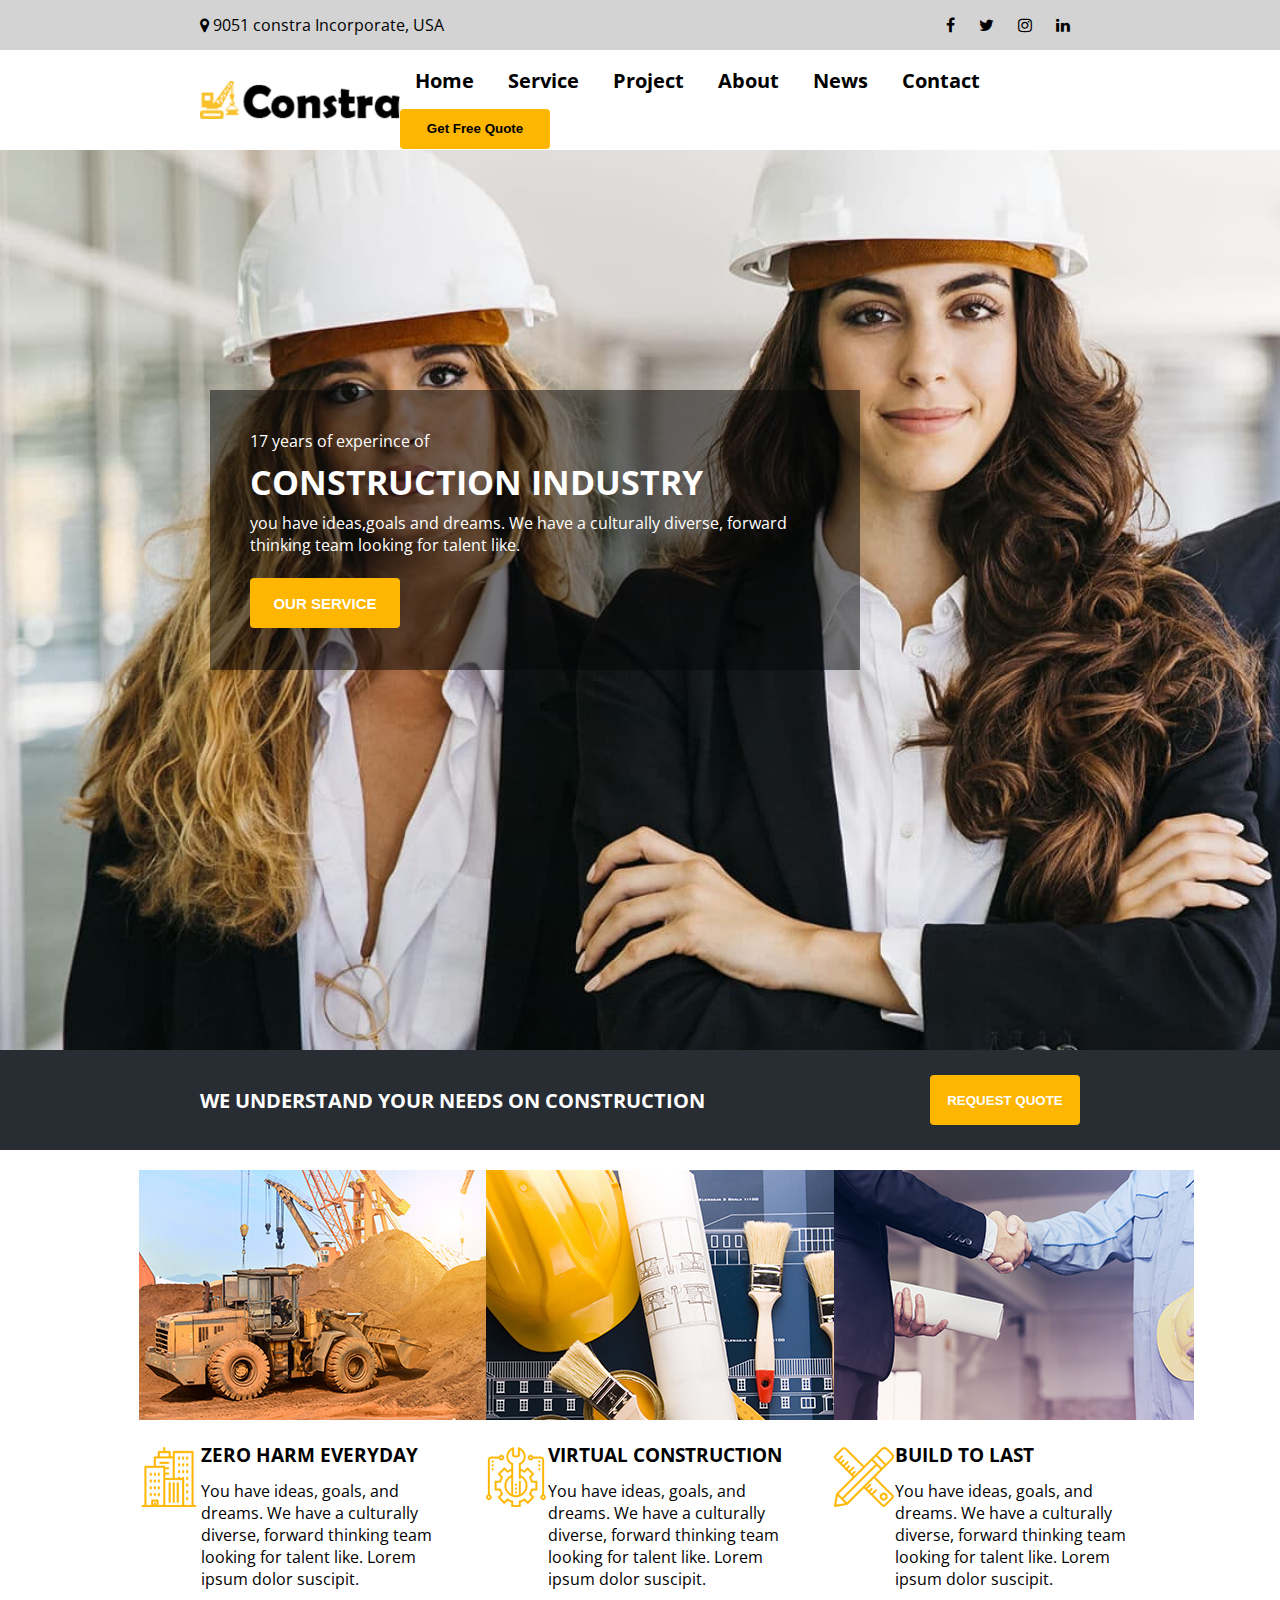
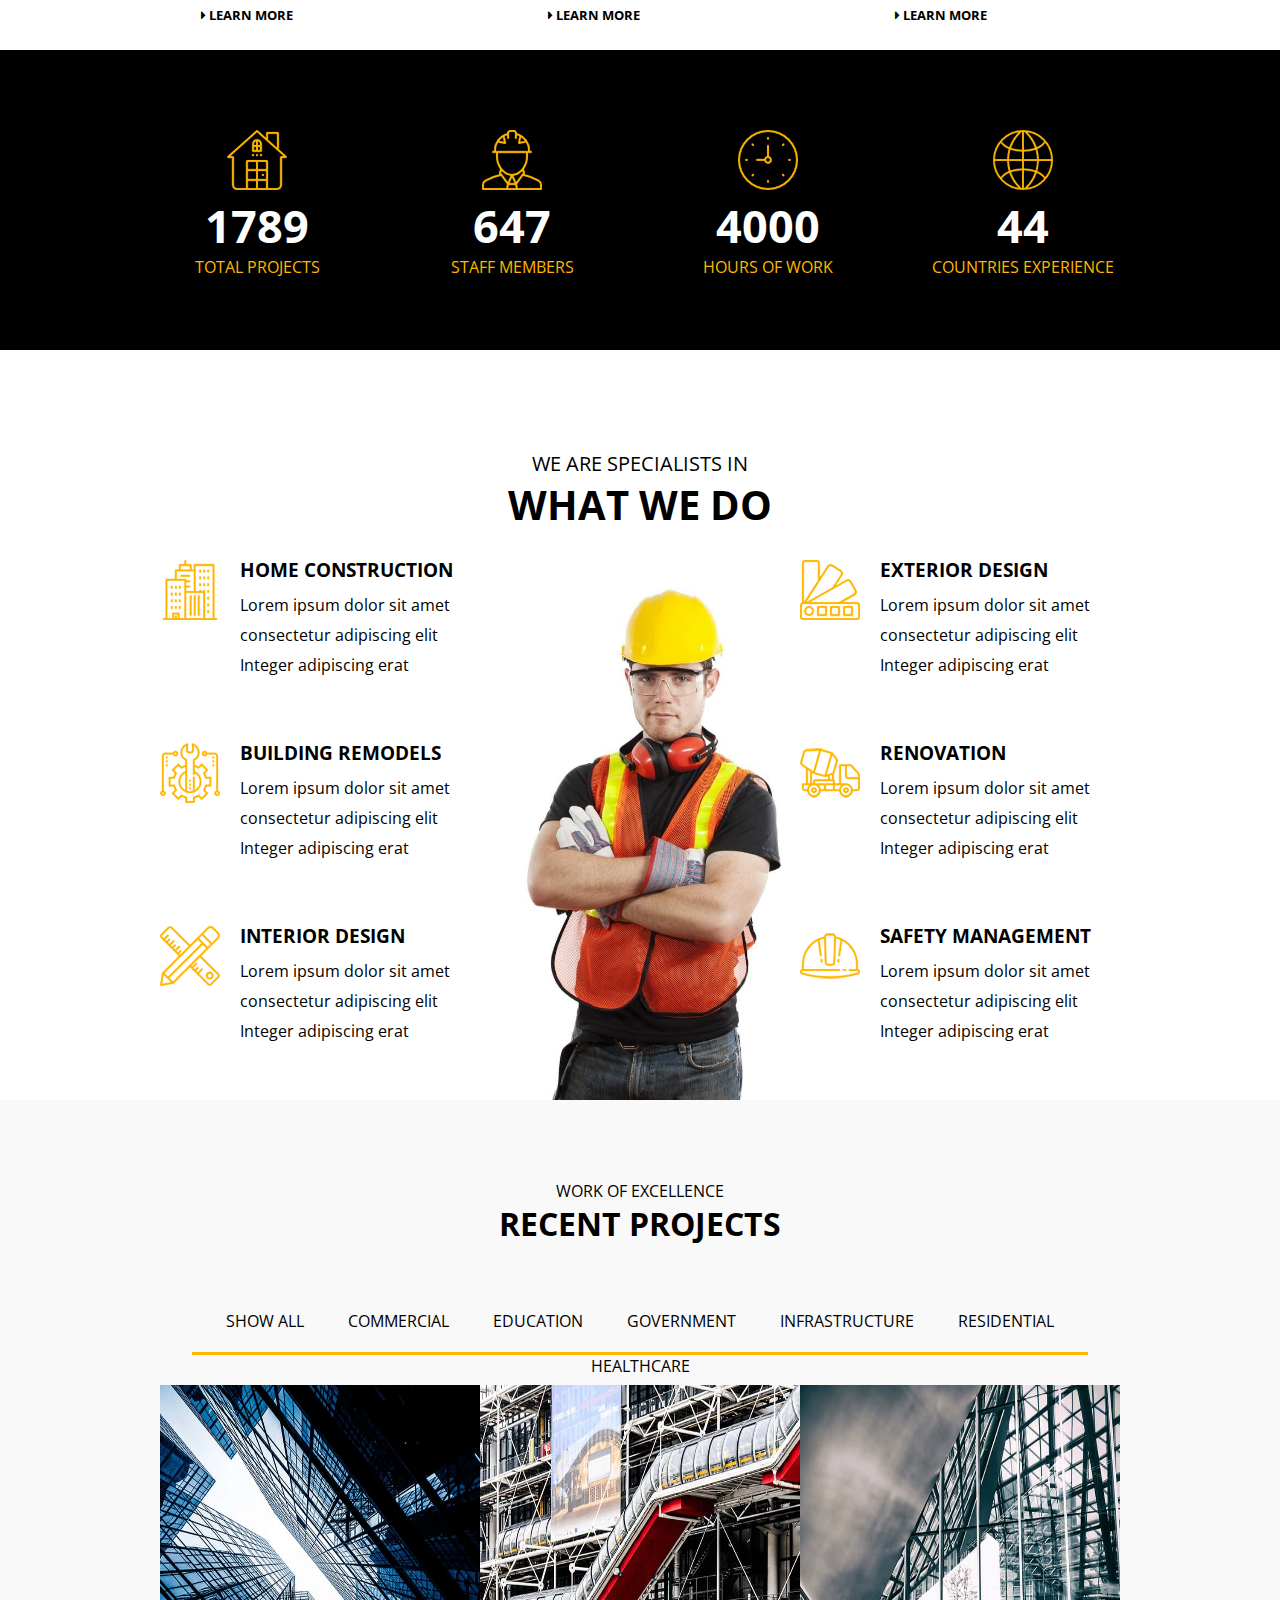
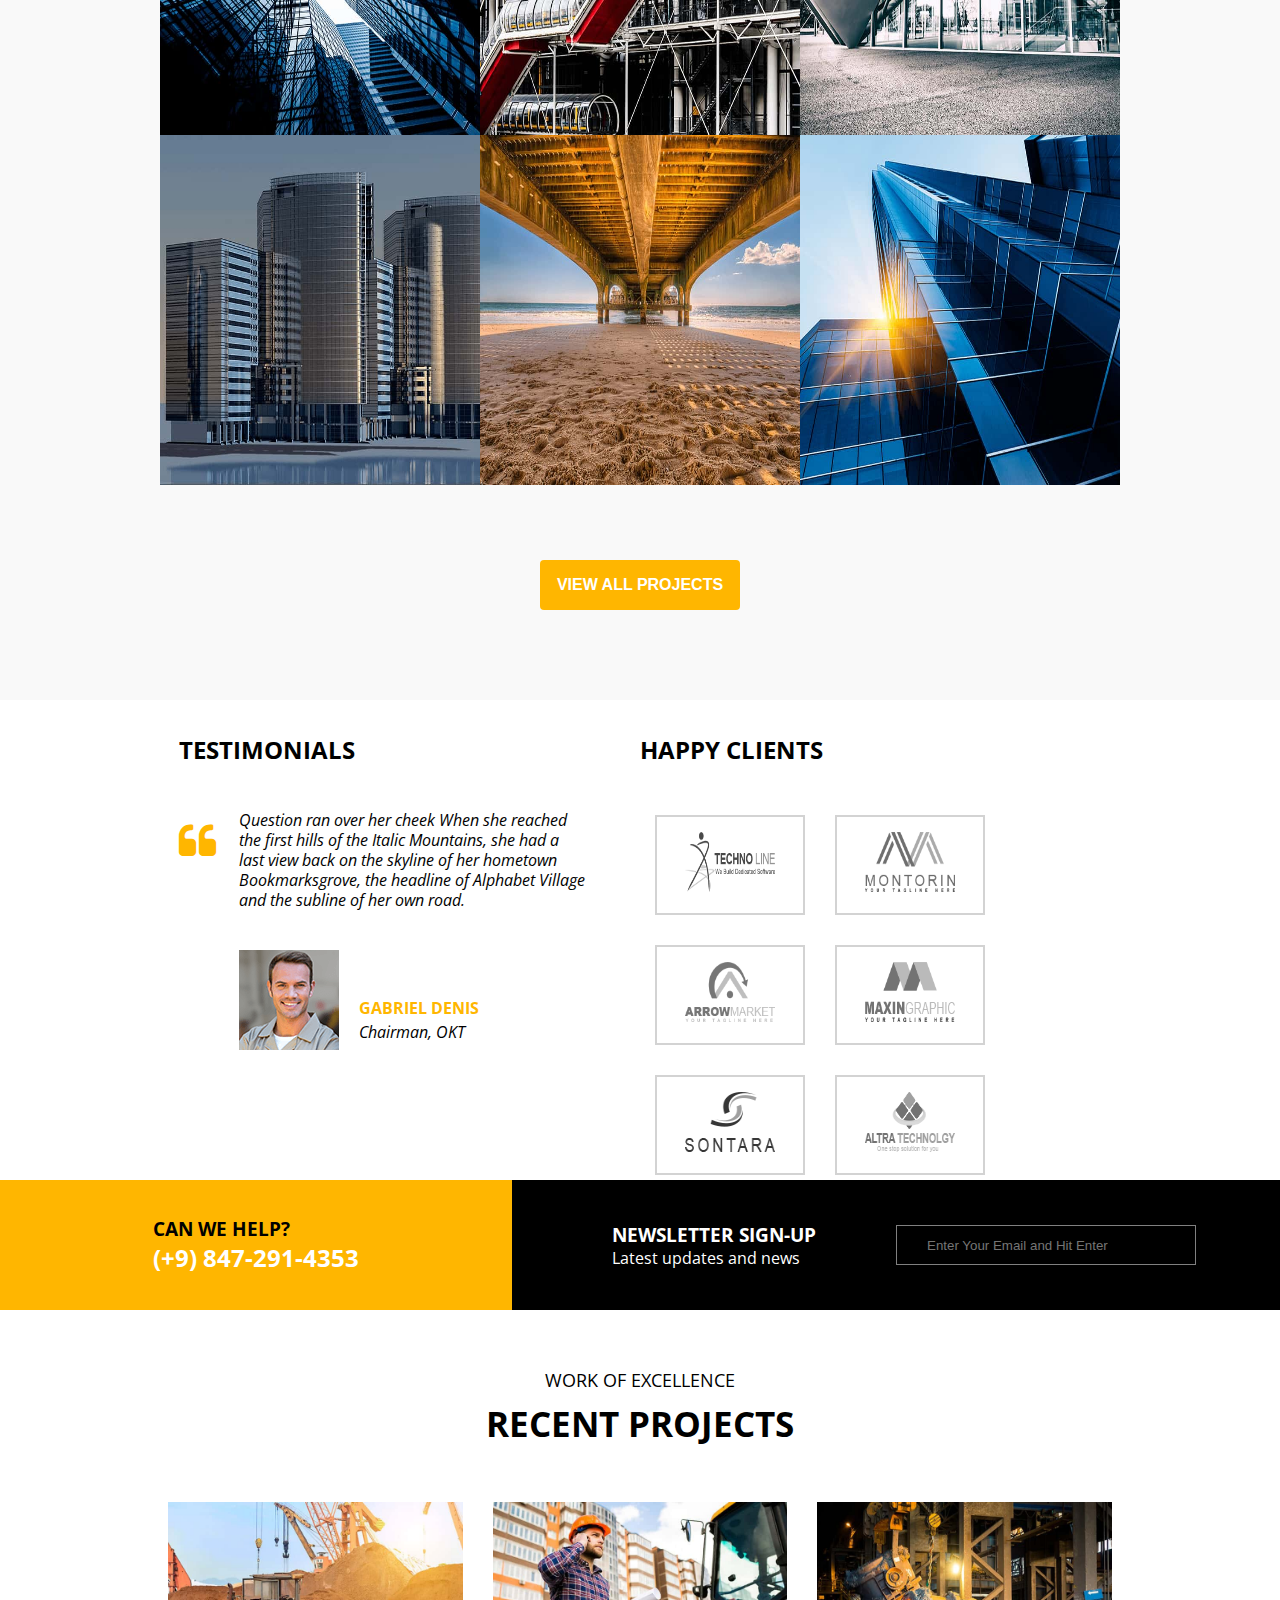
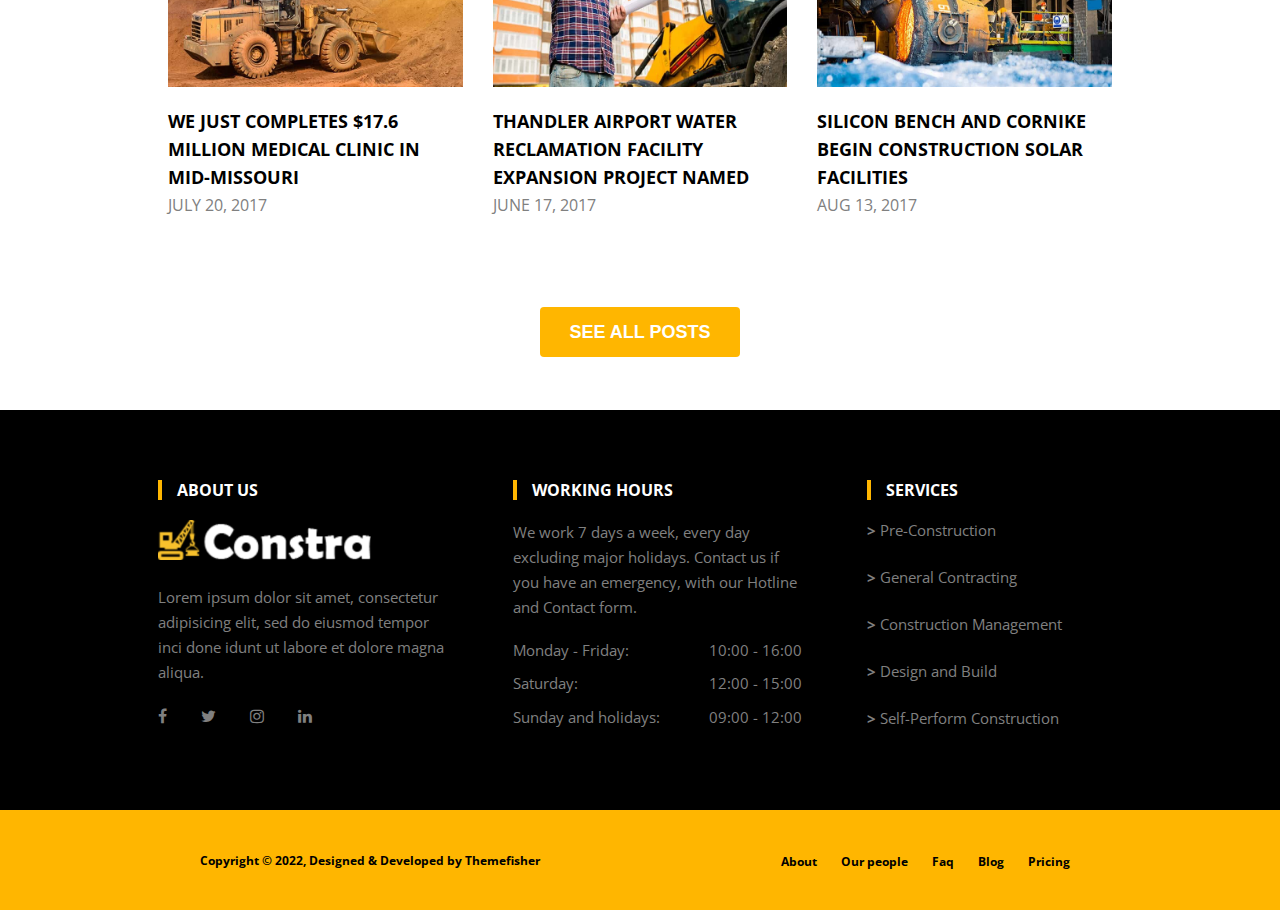
<file: index.html>
<!DOCTYPE html>
<html>
<head>
	<meta charset="utf-8">
	<meta name="viewport" content="width=device-width, initial-scale=1">
	<title></title>
	<link rel="stylesheet" type="text/css" href="ProjctDesign.css">
	<link rel="stylesheet" type="text/css" href="font-awesome-4.7.0\css\font-awesome.min.css">
	<link href="https://fonts.googleapis.com/css2?family=Montserrat:wght@400;500&display=swap" rel="stylesheet">
	<link href="https://fonts.googleapis.com/css2?family=Montserrat:wght@400;500&family=Open+Sans&display=swap" rel="stylesheet">
</head>
<body>
	<div class="mainDiv">
		<header class="top">
			<p><a href="#"><i class="fa fa-map-marker" aria-hidden="true"></a></i>    9051 constra Incorporate, USA</p>

			<ul class="nav1">
				<li><a href="#"><i class="fa fa-facebook" aria-hidden="true"></i></a></li>
				<li><a href="#"><i class="fa fa-twitter" aria-hidden="true"></i></a></li>
				<li><a href="#"><i class="fa fa-instagram" aria-hidden="true"></i></a></li>
				<li><a href="#"><i class="fa fa-linkedin" aria-hidden="true"></i></a></li>
			</ul>
			
		</header>
		<div class="mainNavigation">
			<img src="images/logo.png" width="200px">

			<ul class="nav2">
				<li><a href="index.html">Home</a></li>
				<li><a href="Service.html">Service</a></li>
				<li><a href="Project.html">Project</a></li>
				<li><a href="About.html">About</a></li>
				<li><a href="News.html">News</a></li>
				<li><a href="Contact.html">Contact</a></li>
				<button class="navbtn">Get Free Quote</button>
				<i class="fa fa-bars" aria-hidden="true" id="hide"></i>

			</ul>
			
		</div>
		<div class="introduction">
			<div class="constuct">
				<p>17 years of experince of</p>
				<h1>construction industry</h1>
				<p>you have ideas,goals and dreams. We have a culturally diverse, forward thinking team looking for talent like.</p><br>
				<button class="divBtn">our Service</button>
			</div>
			
		</div>
		<div class="blackLine">
			<p>we understand your needs on construction</p>
			<button class="blackLineBtn"> Request Quote</button>
			
		</div>
		<div class="Properties">
			<div class="Learn">
				<img src="images/service1.jpg"><br><br>
				<img src="images/service-icon1.png">
				<div class="LearnMore">
					<h3>ZERO HARM EVERYDAY</h3>
					<p>You have ideas, goals, and dreams. We have a culturally diverse, forward thinking team looking for talent like. Lorem ipsum dolor suscipit.</p>
					<h5><a href="#"><i class="fa fa-caret-right" aria-hidden="true"></i> LEARN MORE</a></h5>
					
				</div>
				
			</div>
			<div class="Learn">
				<img src="images/service2.jpg"><br><br>
				<img src="images/service-icon2.png">
				<div class="LearnMore">
					<h3>VIRTUAL CONSTRUCTION</h3>
					<p>You have ideas, goals, and dreams. We have a culturally diverse, forward thinking team looking for talent like. Lorem ipsum dolor suscipit.</p>
					<h5><a href="#"><i class="fa fa-caret-right" aria-hidden="true"></i> LEARN MORE</a></h5>
					
				</div>
				
			</div>
			<div class="Learn">
				<img src="images/service3.jpg"><br><br>
				<img src="images/service-icon3.png">
				<div class="LearnMore">
					<h3>BUILD TO LAST</h3>
					<p>You have ideas, goals, and dreams. We have a culturally diverse, forward thinking team looking for talent like. Lorem ipsum dolor suscipit.</p>
					<h5><a href="#"><i class="fa fa-caret-right" aria-hidden="true"></i> LEARN MORE</a></h5>
					
				</div>
				
			</div>
			
		</div>
		<div class="CountBlack">
			<div class="Count">
				<img src="images/fact1.png">
				<h1>1789</h1>
				<p>TOTAL PROJECTS</p>
				
			</div>
			<div class="Count">
				<img src="images/fact2.png">
				<h1>647</h1>
				<p>STAFF MEMBERS</p>
				
			</div>
			<div class="Count">
				<img src="images/fact3.png">
				<h1>4000</h1>
				<p>HOURS OF WORK</p>
				
			</div>
			<div class="Count">
				<img src="images/fact4.png">
				<h1>44</h1>
				<p>COUNTRIES EXPERIENCE</p>
				
			</div>
			
		</div>
		<div class="SpecialHeading">
			<p>WE ARE SPECIALISTS IN</p>
			<h1>WHAT WE DO</h1>
		</div>
		<div class="Features">
			
			<div class="FeaturesConstra">
				<div class="speacial">
					<div class="SpeacialLogo">
						<img src="images/service-icon1.png">
						
					</div>
					<div class="SpeacialText">
						<h3>HOME CONSTRUCTION</h3>
						<p>Lorem ipsum dolor sit amet consectetur adipiscing elit Integer adipiscing erat</p>
					</div>
					
				</div>
				<div class="speacial">
					<div class="SpeacialLogo">
						<img src="images/service-icon2.png">
						
					</div>
					<div class="SpeacialText">
						<h3>BUILDING REMODELS</h3>
						<p>Lorem ipsum dolor sit amet consectetur adipiscing elit Integer adipiscing erat</p>
					</div>
					
				</div>
				<div class="speacial">
					<div class="SpeacialLogo">
						<img src="images/service-icon3.png">
						
					</div>
					<div class="SpeacialText">
						<h3>INTERIOR DESIGN</h3>
						<p>Lorem ipsum dolor sit amet consectetur adipiscing elit Integer adipiscing erat</p>
					</div>
					
				</div>
				
			</div>
			<div class="FeaturesConstra imagebox">
				
			<img src="images/service-center.jpg" height="520px" width="auto">
				
			</div>
			<div class="FeaturesConstra">
				<div class="speacial">
					<div class="SpeacialLogo">
						<img src="images/service-icon4.png">
						
					</div>
					<div class="SpeacialText">
						<h3>EXTERIOR DESIGN</h3>
						<p>Lorem ipsum dolor sit amet consectetur adipiscing elit Integer adipiscing erat</p>
						
					</div>
					
				</div>
				<div class="speacial">
					<div class="SpeacialLogo">
						<img src="images/service-icon5.png">
						
					</div>
					<div class="SpeacialText">
						<h3>RENOVATION</h3>
						<p>Lorem ipsum dolor sit amet consectetur adipiscing elit Integer adipiscing erat</p>
						
					</div>
					
				</div>
				<div class="speacial">
					<div class="SpeacialLogo">
						<img src="images/service-icon6.png">
						
					</div>
					<div class="SpeacialText">
						<h3>SAFETY MANAGEMENT</h3>
						<p>Lorem ipsum dolor sit amet consectetur adipiscing elit Integer adipiscing erat</p>
						
					</div>
				</div>
				
			</div>
		</div>
		<div class="recentProjects">
			<div class="textproject">
				<p>WORK OF EXCELLENCE</p>
				<h1>RECENT PROJECTS</h1>
			</div>
			<div class="Mininav">
				<ul>
					<li><a href="#">SHOW ALL</a></li>
					<li><a href="#">COMMERCIAL</a></li>
					<li><a href="#">EDUCATION</a></li>
					<li><a href="#">GOVERNMENT</a></li>
					<li><a href="#">INFRASTRUCTURE</a></li>
					<li><a href="#">RESIDENTIAL</a></li>
					<li><a href="#">HEALTHCARE</a></li>
				</ul>
				
			</div>
			<div class="projectPic">
				<div class="POPpics">
					<img src="images/project1.jpg">
					<div class="backBlur">
						<div class="popUpbtn scale-up-center">
							<p>
								<a href="#">+</a>
							</p>
						</div>
						<div class="poptxt scale-up-ver-bottom">
							<h3>CAPITAL TELTWAY BUILDING</h3>
							<button class="insideBtn">
								<p>COMMERCIAL, INTERIORS</p>
							</button>
						</div>
					</div>
					
				</div>
				<div class="POPpics">
					<img src="images/project2.jpg">
					
						<div class="backBlur">
						<div class="popUpbtn scale-up-center">
							<p>
								<a href="#">+</a>
							</p>
						</div>
						<div class="poptxt scale-up-ver-bottom">
							<h3>GHUM TOUCH HOSPITAL</h3>
							<button class="insideBtn">
								<p>HEALTHCARE</p>
							</button>
						</div>
					</div>
					
					
				</div>
				<div class="POPpics">
					<img src="images/project3.jpg">
					<div class="backBlur">
						<div class="popUpbtn scale-up-center">
							<p>
								<a href="#">+</a>
							</p>
						</div>
						<div class="poptxt scale-up-ver-bottom">
							<h3>TNT EAST FACILITY</h3>
							<button class="insideBtn">
								<p>GOVERNMENT</p>
							</button>
						</div>
					</div>
				</div>
				<div class="POPpics">
					<img src="images/project4.jpg">
					<div class="backBlur">
						<div class="popUpbtn scale-up-center">
							<p>
								<a href="#">+</a>
							</p>
						</div>
						<div class="poptxt scale-up-ver-bottom">
							<h3>NARRIOT HEADQUARTERS</h3>
							<button class="insideBtn">
								<p>INFRASTRUCTURE</p>
							</button>
						</div>
					</div>
				</div>
				<div class="POPpics">
					<img src="images/project5.jpg">
					<div class="backBlur">
						<div class="popUpbtn scale-up-center">
							<p>
								<a href="#">+</a>
							</p>
						</div>
						<div class="poptxt scale-up-ver-bottom">
							<h3>KALAS METRORAIL</h3>
							<button class="insideBtn">
								<p>INFRASTRUCTURE</p>
							</button>
						</div>
					</div>
				</div>
				<div class="POPpics">
					<img src="images/project6.jpg">
					<div class="backBlur">
						<div class="popUpbtn scale-up-center">
							<p>
								<a href="#">+</a>
							</p>
						</div>
						<div class="poptxt scale-up-ver-bottom">
							<h3>ANCRAFT AVENUE HOUSE</h3>
							<button class="insideBtn">
								<p>RESIDENTIAL</p>
							</button>
						</div>
					</div>
				</div>
				
			</div>
			<div class="ProB">
				<button class="ProBt">
					<p>VIEW ALL PROJECTS</p>
				</button>
				
			</div>
			
			
		</div>
		<div class="happyClientSection">
			<div class="happyClientFlex">
				<h2>TESTIMONIALS</h2>
				<i class="fa fa-quote-left" aria-hidden="true"></i>
					<div class="ParaDiv">
						<p>
						Question ran over her cheek When she reached the first hills of the Italic Mountains, she had a last view back on the skyline of her hometown Bookmarksgrove, the headline of Alphabet Village and the subline of her own road.</p>
						<div>
							<img src="images/testimonial1.png">
							<section>
								<h4>GABRIEL DENIS</h4>
								<p class="Chairmain">Chairman, OKT</p>
							</section>
						</div>
					</div>
			
				
			</div>
			<div class="happyClientFlex2">
				<h2>HAPPY CLIENTS</h2>
				<div class="ClientSet">
					<img src="images/client1.png">
					
				</div>
				<div class="ClientSet">
					<img src="images/client2.png">
					
				</div>
				<div class="ClientSet">
					<img src="images/client3.png">
					
				</div>
				<div class="ClientSet">
					<img src="images/client4.png">
					
				</div>
				<div class="ClientSet">
					<img src="images/client5.png">
					
				</div>
				<div class="ClientSet">
					<img src="images/client6.png">
					
				</div>
				

				
			</div>
			
		</div>
		<div class="blackYellowLine">
			<div class="YellowLine">
				<div>
					<h3>CAN WE HELP?</h3>
					<h2>(+9) 847-291-4353</h2>
				</div>
				
			</div>
			<div class="HalfBlackLine">
				<div>
					<h3>NEWSLETTER SIGN-UP</h3>
					<p class="email">Latest updates and news</p>
				</div>
				<form>
					<input type="email" name="email1" placeholder="Enter Your Email and Hit Enter">
				</form>
				
			</div>

			
		</div>
		<div class="WorkOfExce">
			<p>WORK OF EXCELLENCE</p>
			<h1>RECENT PROJECTS</h1>
			<div class="recProject">
				<div class="RcntPro">
					<a href="#"><img src="images/news1.jpg"></a>
					<p class="linkText">
						<a href="#">WE JUST COMPLETES $17.6 MILLION MEDICAL CLINIC IN MID-MISSOURI</a>
					</p>
					<p class="date"> JULY 20, 2017</p>
				</div>
				<div class="RcntPro">
					<a href="#"><img src="images/news2.jpg"></a>
					<p class="linkText">
						<a href="#">THANDLER AIRPORT WATER RECLAMATION FACILITY EXPANSION PROJECT NAMED</a>
					</p>
					<p class="date">JUNE 17, 2017</p>
				</div>
				<div class="RcntPro">
					<a href="#"><img src="images/news3.jpg"></a>
					<p class="linkText">
						<a href="#">SILICON BENCH AND CORNIKE BEGIN CONSTRUCTION SOLAR FACILITIES</a>
					</p>
					<p class="date">AUG 13, 2017</p>
				</div>
			</div>
			<a href="#"><button class="seeAllBtn">SEE ALL POSTS</button></a>
			
			
		</div>
		<div class="FooterAll">
			<div class="BlackFooter">
				<div class="BlackFooterDiv">
					<p class="PFhead">ABOUT US</p><br>
					<img src="images/footer-logo.png">
					<p class="pDummy">Lorem ipsum dolor sit amet, consectetur adipisicing elit, sed do eiusmod tempor inci done idunt ut labore et dolore magna aliqua.</p>
					<ul>
						<li>
							<a href="#">
								<i class="fa fa-facebook" aria-hidden="true">
									
								</i>
							</a>
						</li>
						<li>
							<a href="#">
								<i class="fa fa-twitter" aria-hidden="true">
									
								</i>
							</a>
						</li>
						<li>
							<a href="#">
								<i class="fa fa-instagram" aria-hidden="true">
									
								</i></a>
							</li>
						<li>
							<a href="#">
								<i class="fa fa-linkedin" aria-hidden="true">
									
								</i>
							</a>
						</li>
					</ul>
					
				</div>
				<div class="BlackFooterDiv">
					<p class="PFhead">WORKING HOURS</p>
					<p class="pDummy">We work 7 days a week, every day excluding major holidays. Contact us if you have an emergency, with our Hotline and Contact form.</p>
					<div class="WorkingDays">
						<div class="WorkingHours">
							<p>Monday - Friday:</p>
							<p>10:00 - 16:00</p>
							
						</div>
						<div class="WorkingHours">
							<p>Saturday:</p>
							<p>12:00 - 15:00</p>
							
						</div>
						<div class="WorkingHours">
							<p>Sunday and holidays:</p>
							<p>09:00 - 12:00</p>
							
						</div>
						
					</div>
					
				</div>
				<div class="BlackFooterDiv">
					<p class="PFhead">SERVICES</p>
					<ul class="ul1">
						<li class="li1">
							<a href="#">Pre-Construction
								
							</a>
						</li>
						<li class="li1">
							<a href="#">General Contracting
								
							</a>
						</li>
						<li class="li1">
							<a href="#">Construction Management
								
							</a>
						</li>
						<li class="li1">
							<a href="#">Design and Build
								
							</a>
						</li>
						<li class="li1">
							<a href="#">Self-Perform Construction
								
							</a>
						</li>
					</ul>
					
				</div>
				
			</div>
			<div class="YellowFooter">
				<p>Copyright © 2022, Designed & Developed by Themefisher</p>
				<ul>
					<li>
						<a href="#">About
							
						</a>
					</li>
					<li>
						<a href="#">Our people
							
						</a>
					</li>
					<li>
						<a href="#">Faq
							
						</a>
					</li>
					<li>
						<a href="#">Blog
							
						</a>
					</li>
					<li>
						<a href="#">Pricing
							
						</a>
					</li>
				</ul>

				
			</div>

		</div>
		
		
	</div>

</body>
</html>
</file>
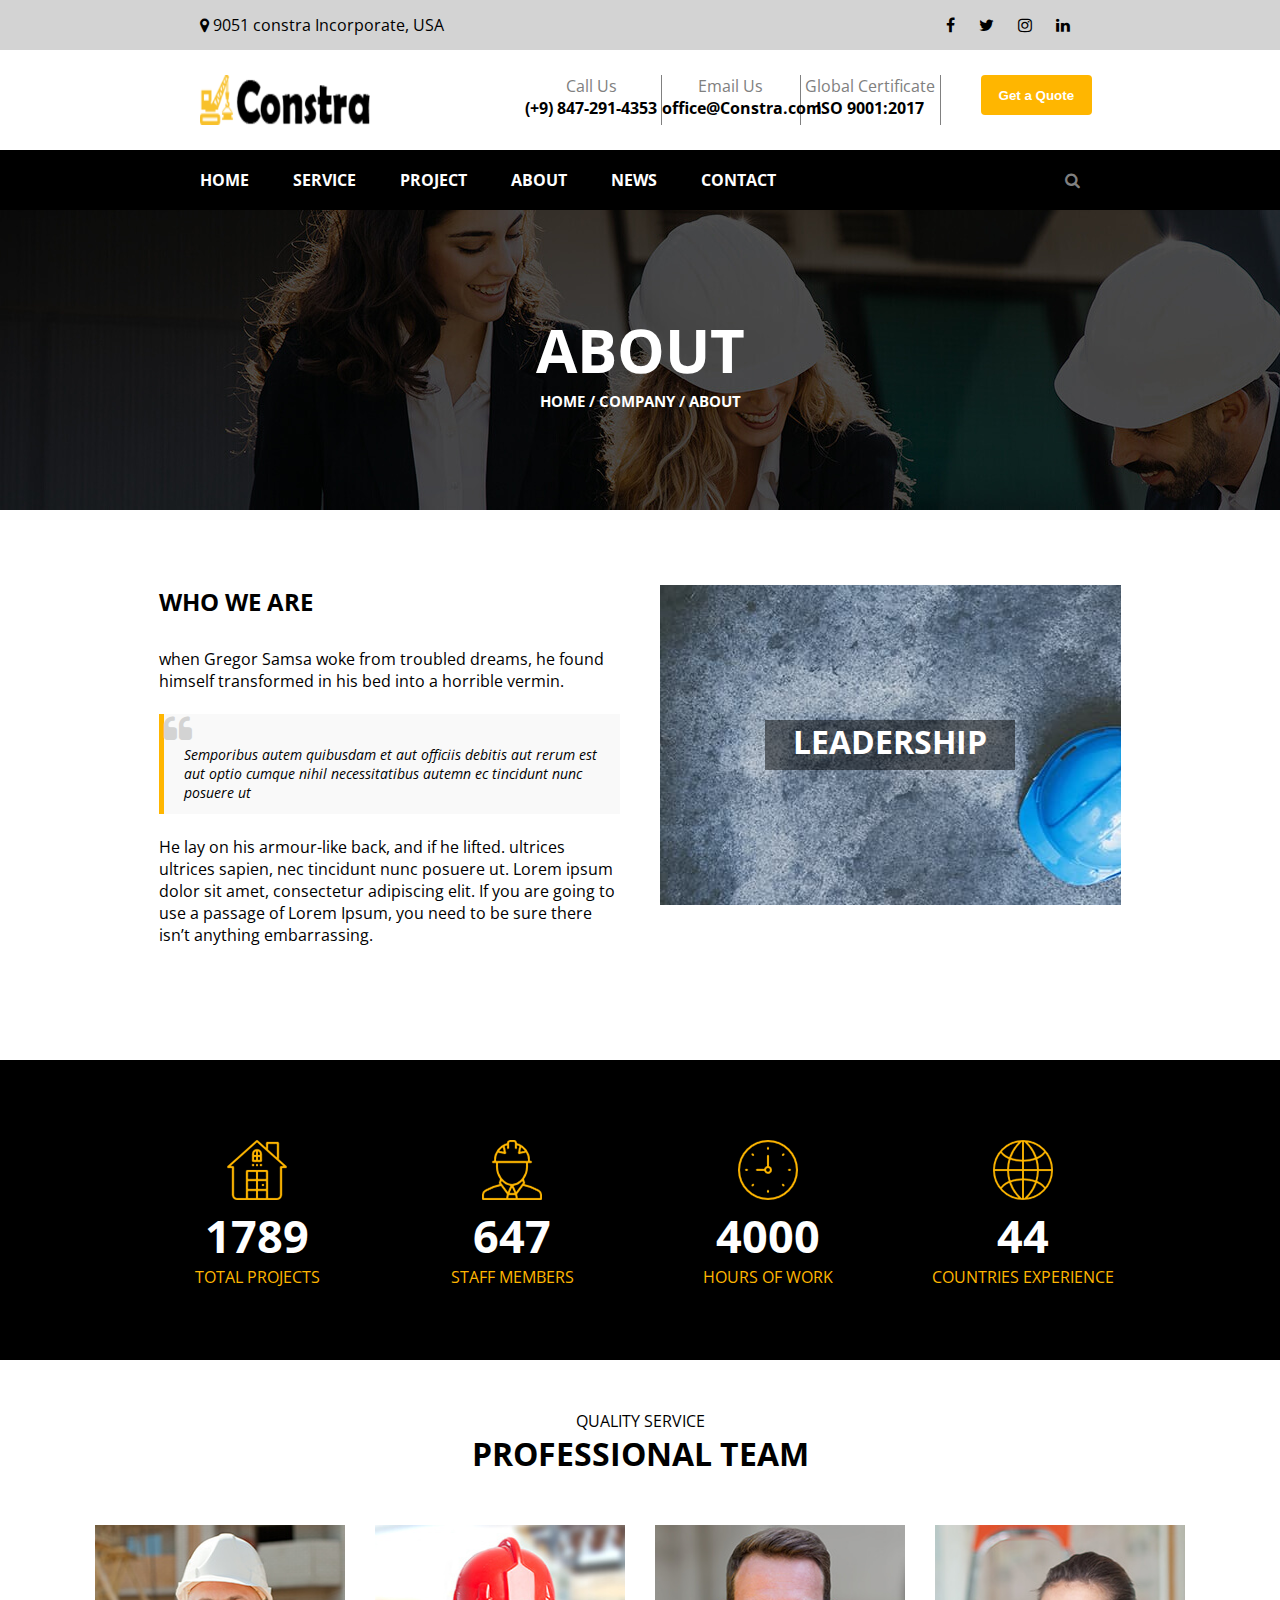
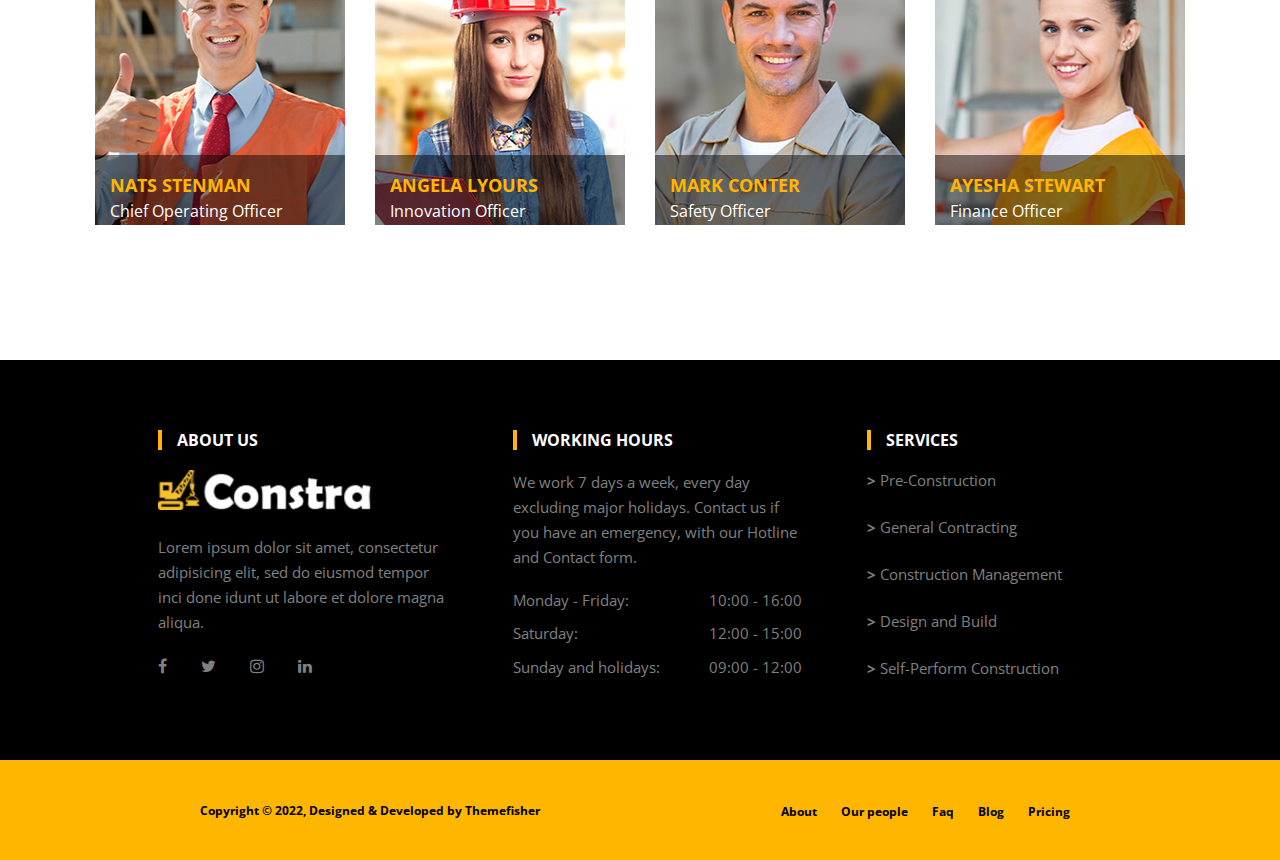
<file: About.html>
<!DOCTYPE html>
<html>
<head>
	<meta charset="utf-8">
	<meta name="viewport" content="width=device-width, initial-scale=1">
	<title></title>
	<link rel="stylesheet" type="text/css" href="ProjctDesign.css">
	<link rel="stylesheet" type="text/css" href="font-awesome-4.7.0\css\font-awesome.min.css">
	<link href="https://fonts.googleapis.com/css2?family=Montserrat:wght@400;500&display=swap" rel="stylesheet">
	<link href="https://fonts.googleapis.com/css2?family=Montserrat:wght@400;500&family=Open+Sans&display=swap" rel="stylesheet">
</head>
<body>
	<div class="mainDiv">
		<header class="top">
			<p><a href="#"><i class="fa fa-map-marker" aria-hidden="true"></i></a>    9051 constra Incorporate, USA</p>

			<ul class="nav1">
				<li><a href="#"><i class="fa fa-facebook" aria-hidden="true"></i></a></li>
				<li><a href="#"><i class="fa fa-twitter" aria-hidden="true"></i></a></li>
				<li><a href="#"><i class="fa fa-instagram" aria-hidden="true"></i></a></li>
				<li><a href="#"><i class="fa fa-linkedin" aria-hidden="true"></i></a></li>
			</ul>
			
		</header>
		<div class="SecondDiv">
			<img src="images/logo.png">
			<div class="SecondDivnav">
				<div class="SecondDivnavContain">
					<p class="simple">Call Us</p>
					<p class="simplePlus"><a>(+9) 847-291-4353</a></p>
				</div>
				<div class="SecondDivnavContain">
					<p class="simple">Email Us</p>
					<p class="simplePlus"><a>office@Constra.com</a></p>
					
				</div>
				<div class="SecondDivnavContain" id="SecondDivnavContain">
					<p class="simple">Global Certificate</p>
					<p class="simplePlus"><a>ISO 9001:2017</a></p>
					
				</div>
				<div class="SecondDivnavContain" id="SecondDivnavContain">
					<button class="navBtnPop">Get a Quote</button>
					
				</div>

				
			</div>
			
		</div>
		<div class="FixedNav">
			<ul>
				<li><a href="#"><i class="fa fa-bars" aria-hidden="true"></i></a></li>
				<li><a href="index.html">HOME</a></li>
				<li><a href="Service.html">SERVICE</a></li>
				<li><a href="Project.html">PROJECT</a></li>
				<li><a href="About.html">ABOUT</a></li>
				<li><a href="News.html">NEWS</a></li>
				<li><a href="Contact.html">CONTACT</a></li>
			</ul>

			<p><a href="#"><i class="fa fa-search" aria-hidden="true"></i></a></p>
			
		</div>
		<div class="about">
			<div>
				<h1>ABOUT</h1>
				<p><a href="index.html">HOME</a> / <a href="#">COMPANY</a> / <a href="About.html">ABOUT</a></p>
			</div>
			
		</div>
		<div class="WhoWeAre">
			<div class="WhoWe">
				<h2>WHO WE ARE</h2>
				<p class="abtP1">when Gregor Samsa woke from troubled dreams, he found himself transformed in his bed into a horrible vermin.</p><br>
				<div class="Thought">
					<i class="fa fa-quote-left" aria-hidden="true"></i>
					<div>Semporibus autem quibusdam et aut officiis debitis aut rerum est aut optio cumque nihil necessitatibus autemn ec tincidunt nunc posuere ut
					</div>
					
				</div><br>
				<p class="abtP1">He lay on his armour-like back, and if he lifted. ultrices ultrices sapien, nec tincidunt nunc posuere ut. Lorem ipsum dolor sit amet, consectetur adipiscing elit. If you are going to use a passage of Lorem Ipsum, you need to be sure there isn’t anything embarrassing.</p>
				
			</div>
			<div class="WhoWe">
				<div class="slideImg">
					<div class="SlideText">
						<h1>LEADERSHIP</h1>
					</div>
					
				</div>
				
			</div>
			
		</div>
		<div class="CountBlack">
			<div class="Count">
				<img src="images/fact1.png">
				<h1>1789</h1>
				<p>TOTAL PROJECTS</p>
				
			</div>
			<div class="Count">
				<img src="images/fact2.png">
				<h1>647</h1>
				<p>STAFF MEMBERS</p>
				
			</div>
			<div class="Count">
				<img src="images/fact3.png">
				<h1>4000</h1>
				<p>HOURS OF WORK</p>
				
			</div>
			<div class="Count">
				<img src="images/fact4.png">
				<h1>44</h1>
				<p>COUNTRIES EXPERIENCE</p>
				
			</div>
			
		</div>
		<div class="QualityService">
			<p>QUALITY SERVICE</p>
			<h1>PROFESSIONAL TEAM</h1>
			<div class="ProTeam">
				<div class="Team1">
					<img src="images/team1.jpg">
					<div class="TPOP">
						<p class="Name">NATS STENMAN</p>
						<P class="Name2">Chief Operating Officer</P>
						<p>Nats Stenman began his career in Constuction in Boots on the Ground</p>
						<a href="#"><i class="fa fa-facebook" aria-hidden="true"></i></a>
						<a href="#"><i class="fa fa-twitter" aria-hidden="true"></i></a>
						<a href="#"><i class="fa fa-google-plus-official" aria-hidden="true"></i></a>
						<a href="#"><i class="fa fa-linkedin-square" aria-hidden="true"></i></a>
						
					</div>
				</div>
				<div class="Team1">
					<img src="images/team2.jpg">
					<div class="TPOP">
						<p class="Name">ANGELA LYOURS</p>
						<P class="Name2">Innovation Officer</P>
						<p>Nats Stenman began his career in Constuction in Boots on the Ground</p>
						<a href="#"><i class="fa fa-facebook" aria-hidden="true"></i></a>
						<a href="#"><i class="fa fa-twitter" aria-hidden="true"></i></a>
						<a href="#"><i class="fa fa-google-plus-official" aria-hidden="true"></i></a>
						<a href="#"><i class="fa fa-linkedin-square" aria-hidden="true"></i></a>
						
					</div>
					
				</div>
				<div class="Team1">
					<img src="images/team3.jpg">
					<div class="TPOP">
						<p class="Name">MARK CONTER</p>
						<P class="Name2">Safety Officer</P>
						<p>Nats Stenman began his career in Constuction in Boots on the Ground</p>
						<a href="#"><i class="fa fa-facebook" aria-hidden="true"></i></a>
						<a href="#"><i class="fa fa-twitter" aria-hidden="true"></i></a>
						<a href="#"><i class="fa fa-google-plus-official" aria-hidden="true"></i></a>
						<a href="#"><i class="fa fa-linkedin-square" aria-hidden="true"></i></a>
						
					</div>
					
				</div>
				<div class="Team1">
					<img src="images/team4.jpg">
					<div class="TPOP">
						<p class="Name">AYESHA STEWART</p>
						<P class="Name2">Finance Officer</P>
						<p>Nats Stenman began his career in Constuction in Boots on the Ground</p>
						<a href="#"><i class="fa fa-facebook" aria-hidden="true"></i></a>
						<a href="#"><i class="fa fa-twitter" aria-hidden="true"></i></a>
						<a href="#"><i class="fa fa-google-plus-official" aria-hidden="true"></i></a>
						<a href="#"><i class="fa fa-linkedin-square" aria-hidden="true"></i></a>
						
					</div>
					
				</div>
				
			</div>
			
		</div>
		<div class="FooterAll">
			<div class="BlackFooter">
				<div class="BlackFooterDiv">
					<p class="PFhead">ABOUT US</p><br>
					<img src="images/footer-logo.png">
					<p class="pDummy">Lorem ipsum dolor sit amet, consectetur adipisicing elit, sed do eiusmod tempor inci done idunt ut labore et dolore magna aliqua.</p>
					<ul>
						<li>
							<a href="#">
								<i class="fa fa-facebook" aria-hidden="true">
									
								</i>
							</a>
						</li>
						<li>
							<a href="#">
								<i class="fa fa-twitter" aria-hidden="true">
									
								</i>
							</a>
						</li>
						<li>
							<a href="#">
								<i class="fa fa-instagram" aria-hidden="true">
									
								</i></a>
							</li>
						<li>
							<a href="#">
								<i class="fa fa-linkedin" aria-hidden="true">
									
								</i>
							</a>
						</li>
					</ul>
					
				</div>
				<div class="BlackFooterDiv">
					<p class="PFhead">WORKING HOURS</p>
					<p class="pDummy">We work 7 days a week, every day excluding major holidays. Contact us if you have an emergency, with our Hotline and Contact form.</p>
					<div class="WorkingDays">
						<div class="WorkingHours">
							<p>Monday - Friday:</p>
							<p>10:00 - 16:00</p>
							
						</div>
						<div class="WorkingHours">
							<p>Saturday:</p>
							<p>12:00 - 15:00</p>
							
						</div>
						<div class="WorkingHours">
							<p>Sunday and holidays:</p>
							<p>09:00 - 12:00</p>
							
						</div>
						
					</div>
					
				</div>
				<div class="BlackFooterDiv">
					<p class="PFhead">SERVICES</p>
					<ul class="ul1">
						<li class="li1">
							<a href="#">Pre-Construction
								
							</a>
						</li>
						<li class="li1">
							<a href="#">General Contracting
								
							</a>
						</li>
						<li class="li1">
							<a href="#">Construction Management
								
							</a>
						</li>
						<li class="li1">
							<a href="#">Design and Build
								
							</a>
						</li>
						<li class="li1">
							<a href="#">Self-Perform Construction
								
							</a>
						</li>
					</ul>
					
				</div>
				
			</div>
			<div class="YellowFooter">
				<p>Copyright © 2022, Designed & Developed by Themefisher</p>
				<ul>
					<li>
						<a href="#">About
							
						</a>
					</li>
					<li>
						<a href="#">Our people
							
						</a>
					</li>
					<li>
						<a href="#">Faq
							
						</a>
					</li>
					<li>
						<a href="#">Blog
							
						</a>
					</li>
					<li>
						<a href="#">Pricing
							
						</a>
					</li>
				</ul>

				
			</div>

		</div>



	</div>

</body>
</html>
</file>
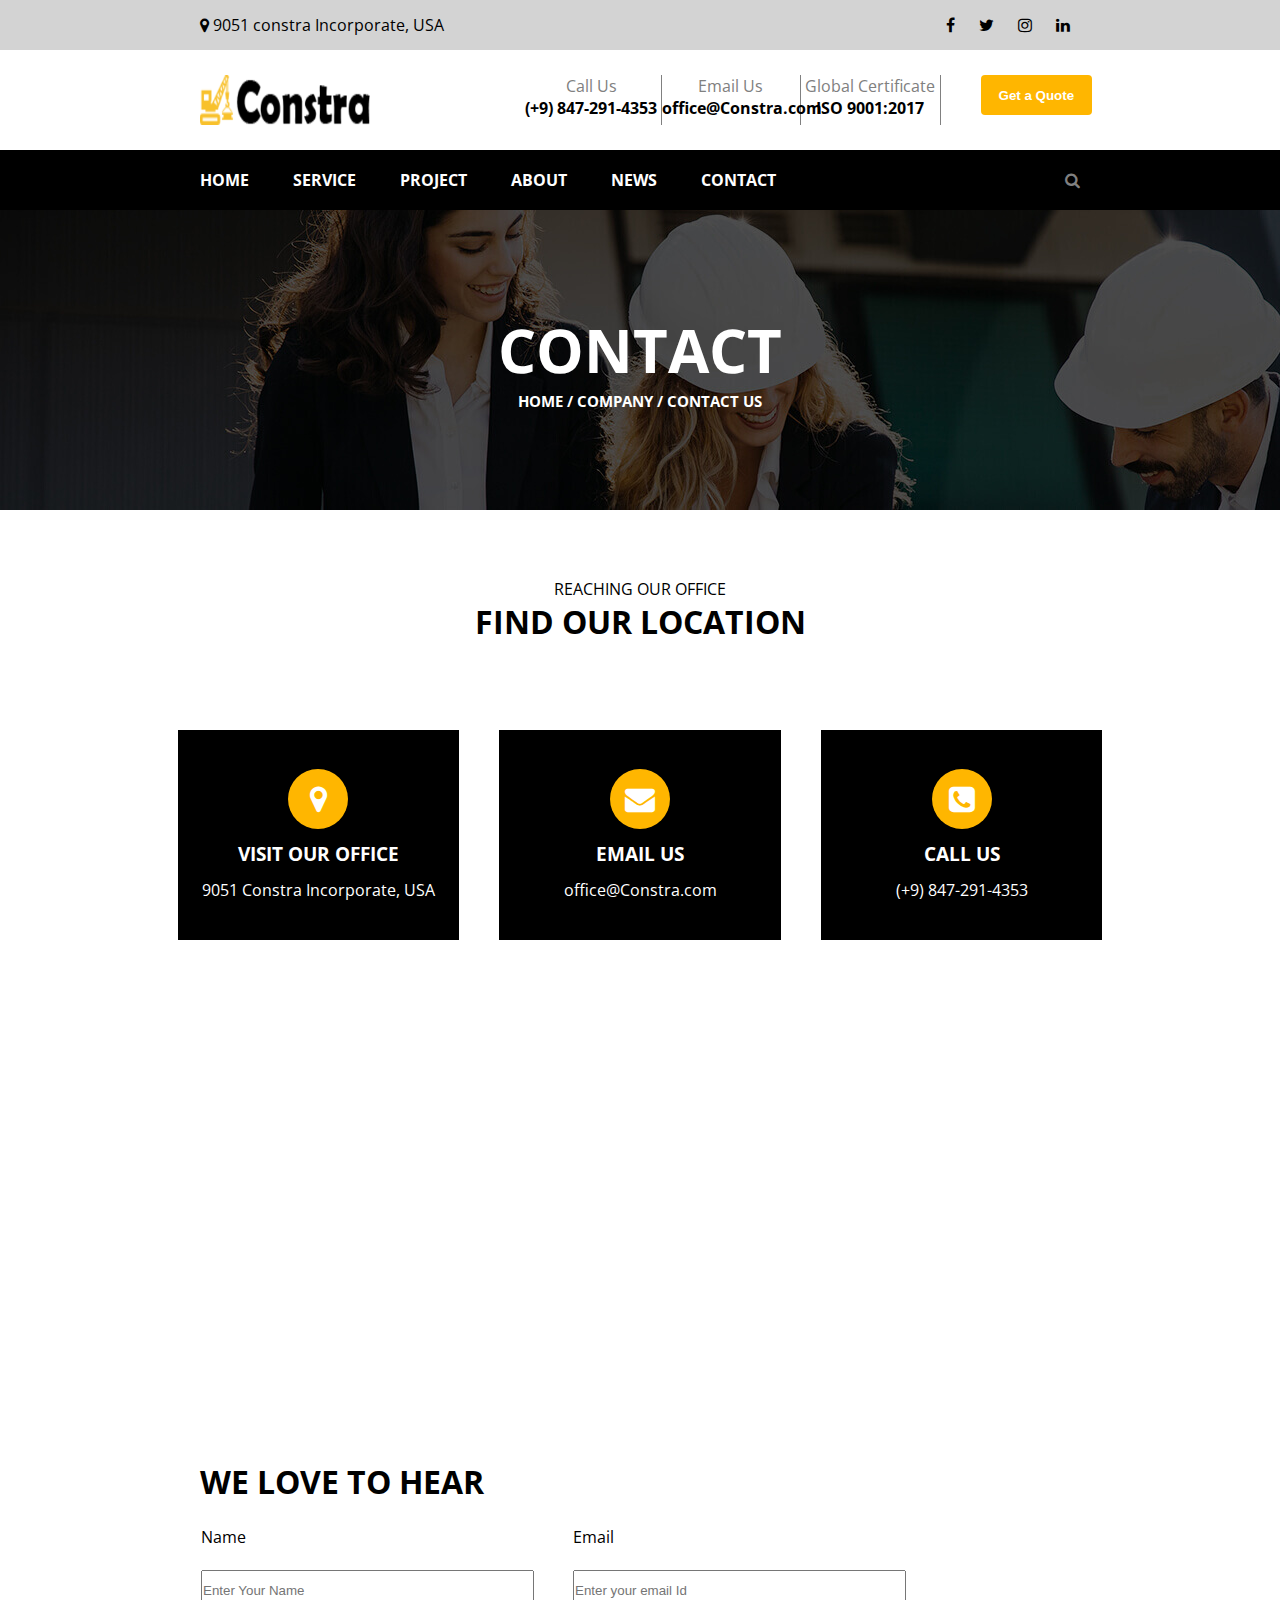
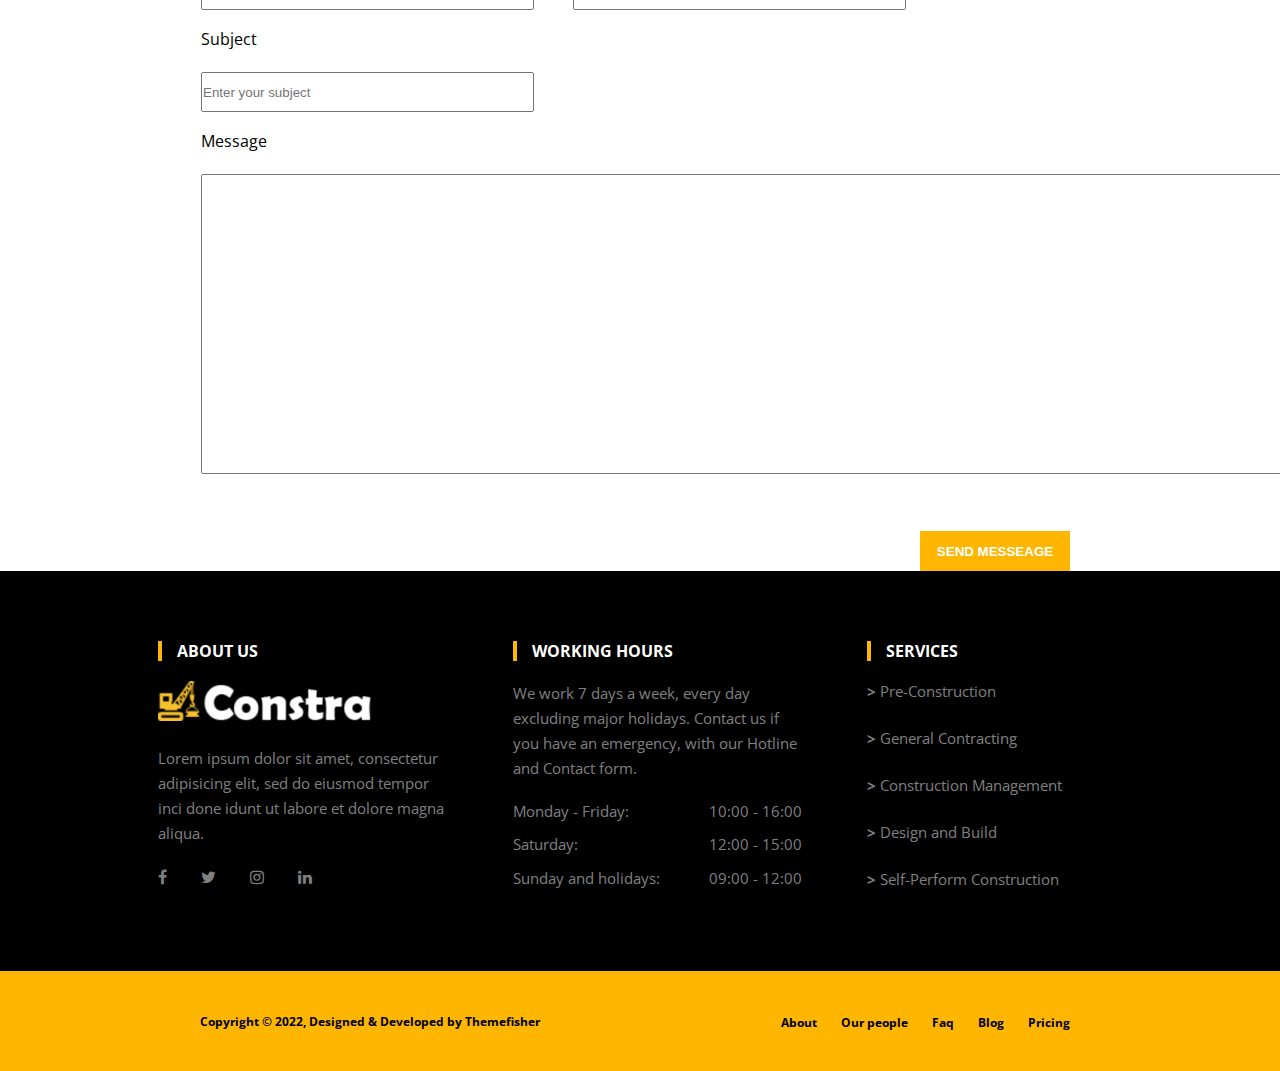
<file: Contact.html>
<!DOCTYPE html>
<html>
<head>
	<meta charset="utf-8">
	<meta name="viewport" content="width=device-width, initial-scale=1">
	<title></title>
	<link rel="stylesheet" type="text/css" href="ProjctDesign.css">
	<link rel="stylesheet" type="text/css" href="font-awesome-4.7.0\css\font-awesome.min.css">
	<link href="https://fonts.googleapis.com/css2?family=Montserrat:wght@400;500&display=swap" rel="stylesheet">
	<link href="https://fonts.googleapis.com/css2?family=Montserrat:wght@400;500&family=Open+Sans&display=swap" rel="stylesheet">
</head>
<body>
	<div class="mainDiv">
		<header class="top">
			<p><i class="fa fa-map-marker" aria-hidden="true"></i>    9051 constra Incorporate, USA</p>

			<ul class="nav1">
				<li><i class="fa fa-facebook" aria-hidden="true"></i></li>
				<li><i class="fa fa-twitter" aria-hidden="true"></i></li>
				<li><i class="fa fa-instagram" aria-hidden="true"></i></li>
				<li><i class="fa fa-linkedin" aria-hidden="true"></i></li>
			</ul>
			
		</header>
		<div class="SecondDiv">
			<img src="images/logo.png">
			<div class="SecondDivnav">
				<div class="SecondDivnavContain">
					<p class="simple">Call Us</p>
					<p class="simplePlus"><a>(+9) 847-291-4353</a></p>
				</div>
				<div class="SecondDivnavContain">
					<p class="simple">Email Us</p>
					<p class="simplePlus"><a>office@Constra.com</a></p>
					
				</div>
				<div class="SecondDivnavContain" id="SecondDivnavContain">
					<p class="simple">Global Certificate</p>
					<p class="simplePlus"><a>ISO 9001:2017</a></p>
					
				</div>
				<div class="SecondDivnavContain" id="SecondDivnavContain">
					<button class="navBtnPop">Get a Quote</button>
					
				</div>

				
			</div>
			
		</div>
		<div class="FixedNav">	
			<ul>
				<li><a href="#"><i class="fa fa-bars" aria-hidden="true"></i></a></li>
				<li><a href="Home.html">HOME</a></li>
				<li><a href="Service.html">SERVICE</a></li>
				<li><a href="Project.html">PROJECT</a></li>
				<li><a href="About.html">ABOUT</a></li>
				<li><a href="News.html">NEWS</a></li>
				<li><a href="Contact.html">CONTACT</a></li>
			</ul>

			<p><a href="#"><i class="fa fa-search" aria-hidden="true"></i></a></p>
			
		</div>
		<div class="about">
			<div>
				<h1>CONTACT</h1>
				<p><a href="Home.html">HOME</a> / <a href="#">COMPANY</a> / <a href="Contact.html">CONTACT US</a></p>
			</div>
			
		</div>
		<div class="ReachOffice">
			<div class="Reach">
				<div class="ReachWord">
					<p>REACHING OUR OFFICE</p>
					<h1>FIND OUR LOCATION</h1>
				</div>
				
			</div>
			<div class="DiffContact">
				<div class="WayOfContact">

					<div class="Round">
						<i class="fa fa-map-marker" aria-hidden="true"></i>
						
					</div>
					<h3>VISIT OUR OFFICE</h3>
					<p>9051 Constra Incorporate, USA</p>
					
				</div>
				<div class="WayOfContact">
					<div class="Round">
						<i class="fa fa-envelope" aria-hidden="true"></i>
					</div>
					<h3>EMAIL US</h3>
					<p>office@Constra.com</p>
					
				</div>
				<div class="WayOfContact">
					<div class="Round">
						<i class="fa fa-phone-square" aria-hidden="true"></i>
						
						
					</div>
					<h3>CALL US</h3>
					<p>(+9) 847-291-4353</p>
					
				</div>
				
			</div>
			
		</div>
		<div class="GoogleMap">
			<iframe src="https://www.google.com/maps/embed?pb=!1m18!1m12!1m3!1d387191.33750346623!2d-73.97968099999999!3d40.6974881!2m3!1f0!2f0!3f0!3m2!1i1024!2i768!4f13.1!3m3!1m2!1s0x89c24fa5d33f083b%3A0xc80b8f06e177fe62!2sNew%20York%2C%20NY%2C%20USA!5e0!3m2!1sen!2sin!4v1670960619580!5m2!1sen!2sin" width="1080" height="400" style="border:0;" allowfullscreen="" loading="lazy" referrerpolicy="no-referrer-when-downgrade"></iframe>
			
		</div>
		<div class="Feedback">
			<h1>WE LOVE TO HEAR</h1>
			<br>
			<form>
				<div>
					<label>Name</label><br><br>
					<input type="text" name="text1" placeholder="Enter Your Name">
				</div>
				<div>
					<label>Email</label><br><br>
					<input type="email" name="email2" placeholder="Enter your email Id">
				</div>
				<div>
					<label>Subject</label><br><br>
					<input type="email" name="email2" placeholder="Enter your subject">
				</div>
				<div class="BOX">
					<label>Message</label><br><br>
					<textarea></textarea>
					
				</div>
				
				
			</form>
			<button class="FeedBtn">SEND MESSEAGE</button>
			
		</div>
		<div class="FooterAll">
			<div class="BlackFooter">
				<div class="BlackFooterDiv">
					<p class="PFhead">ABOUT US</p><br>
					<img src="images/footer-logo.png">
					<p class="pDummy">Lorem ipsum dolor sit amet, consectetur adipisicing elit, sed do eiusmod tempor inci done idunt ut labore et dolore magna aliqua.</p>
					<ul>
						<li>
							<a href="#">
								<i class="fa fa-facebook" aria-hidden="true">
									
								</i>
							</a>
						</li>
						<li>
							<a href="#">
								<i class="fa fa-twitter" aria-hidden="true">
									
								</i>
							</a>
						</li>
						<li>
							<a href="#">
								<i class="fa fa-instagram" aria-hidden="true">
									
								</i></a>
							</li>
						<li>
							<a href="#">
								<i class="fa fa-linkedin" aria-hidden="true">
									
								</i>
							</a>
						</li>
					</ul>
					
				</div>
				<div class="BlackFooterDiv">
					<p class="PFhead">WORKING HOURS</p>
					<p class="pDummy">We work 7 days a week, every day excluding major holidays. Contact us if you have an emergency, with our Hotline and Contact form.</p>
					<div class="WorkingDays">
						<div class="WorkingHours">
							<p>Monday - Friday:</p>
							<p>10:00 - 16:00</p>
							
						</div>
						<div class="WorkingHours">
							<p>Saturday:</p>
							<p>12:00 - 15:00</p>
							
						</div>
						<div class="WorkingHours">
							<p>Sunday and holidays:</p>
							<p>09:00 - 12:00</p>
							
						</div>
						
					</div>
					
				</div>
				<div class="BlackFooterDiv">
					<p class="PFhead">SERVICES</p>
					<ul class="ul1">
						<li class="li1">
							<a href="#">Pre-Construction
								
							</a>
						</li>
						<li class="li1">
							<a href="#">General Contracting
								
							</a>
						</li>
						<li class="li1">
							<a href="#">Construction Management
								
							</a>
						</li>
						<li class="li1">
							<a href="#">Design and Build
								
							</a>
						</li>
						<li class="li1">
							<a href="#">Self-Perform Construction
								
							</a>
						</li>
					</ul>
					
				</div>
				
			</div>
			<div class="YellowFooter">
				<p>Copyright © 2022, Designed & Developed by Themefisher</p>
				<ul>
					<li>
						<a href="#">About
							
						</a>
					</li>
					<li>
						<a href="#">Our people
							
						</a>
					</li>
					<li>
						<a href="#">Faq
							
						</a>
					</li>
					<li>
						<a href="#">Blog
							
						</a>
					</li>
					<li>
						<a href="#">Pricing
							
						</a>
					</li>
				</ul>

				
			</div>

		</div>




	</div>
</body>
</html>
</file>
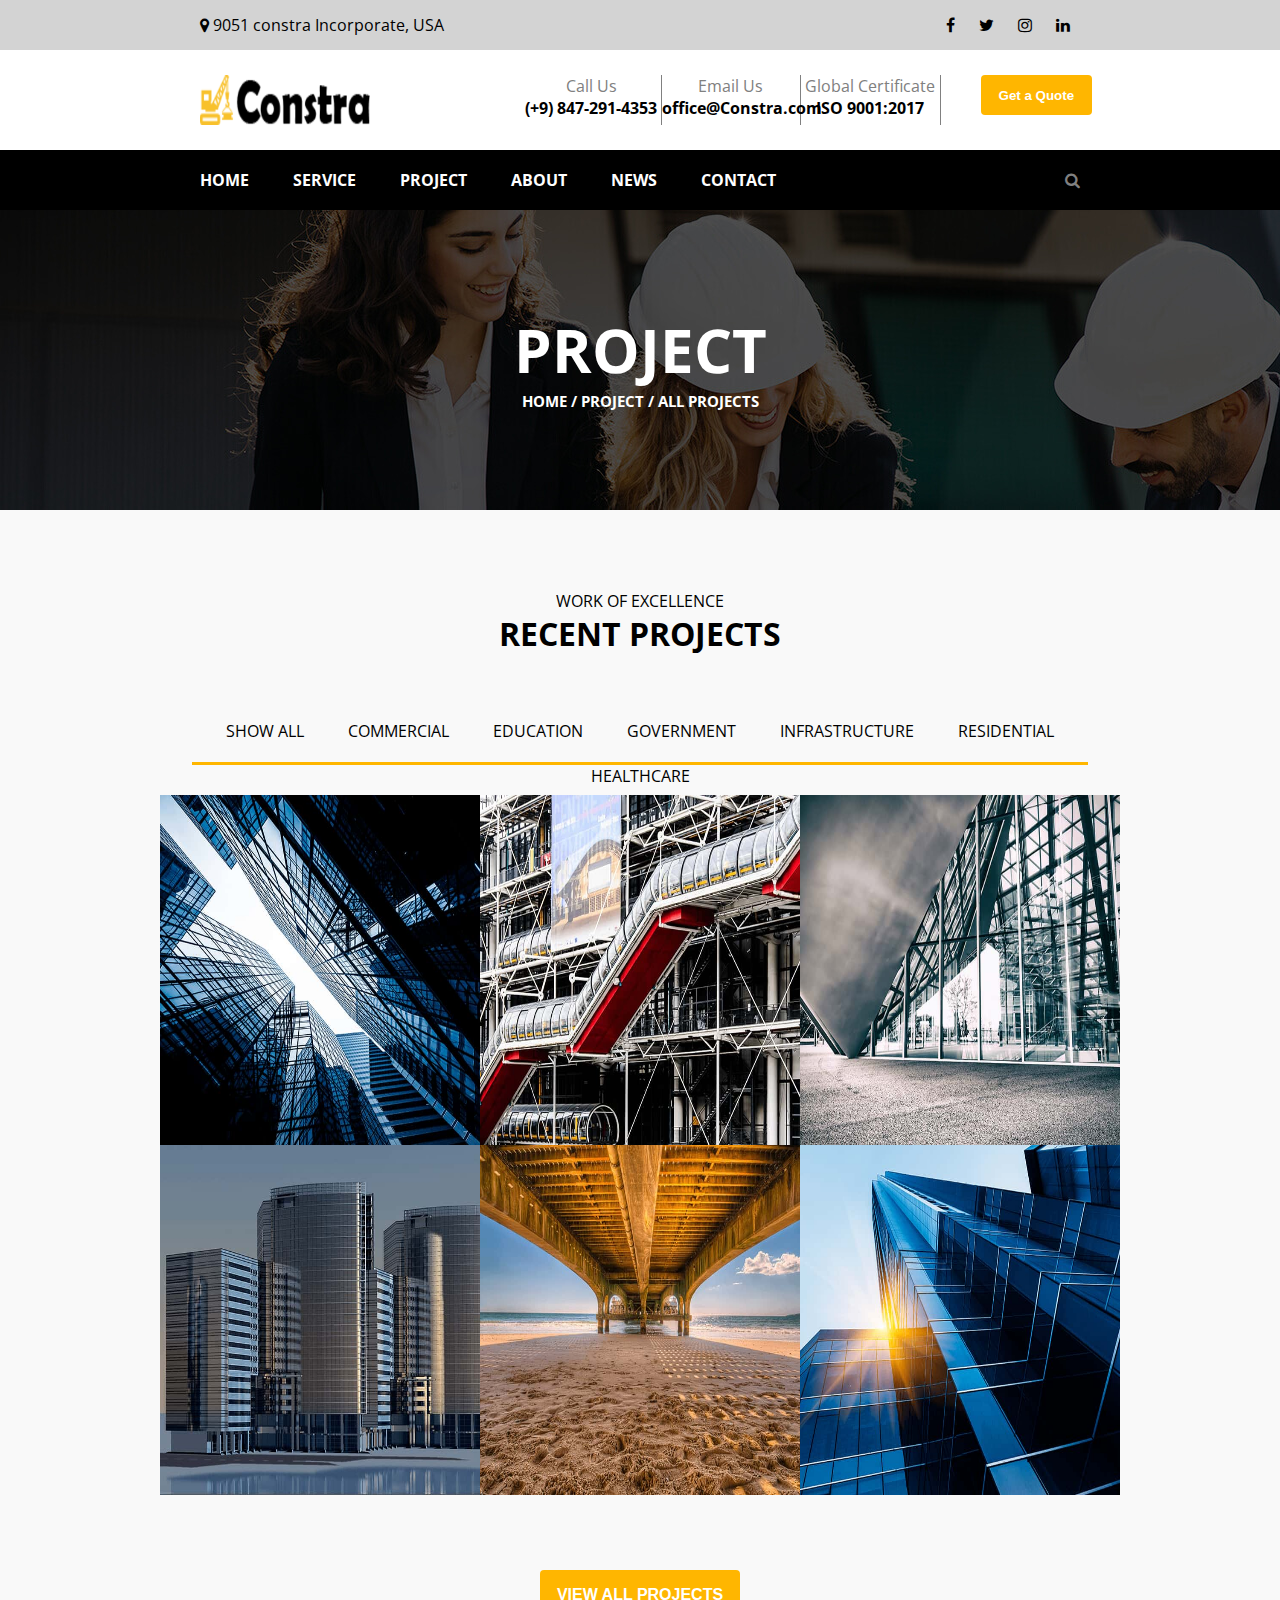
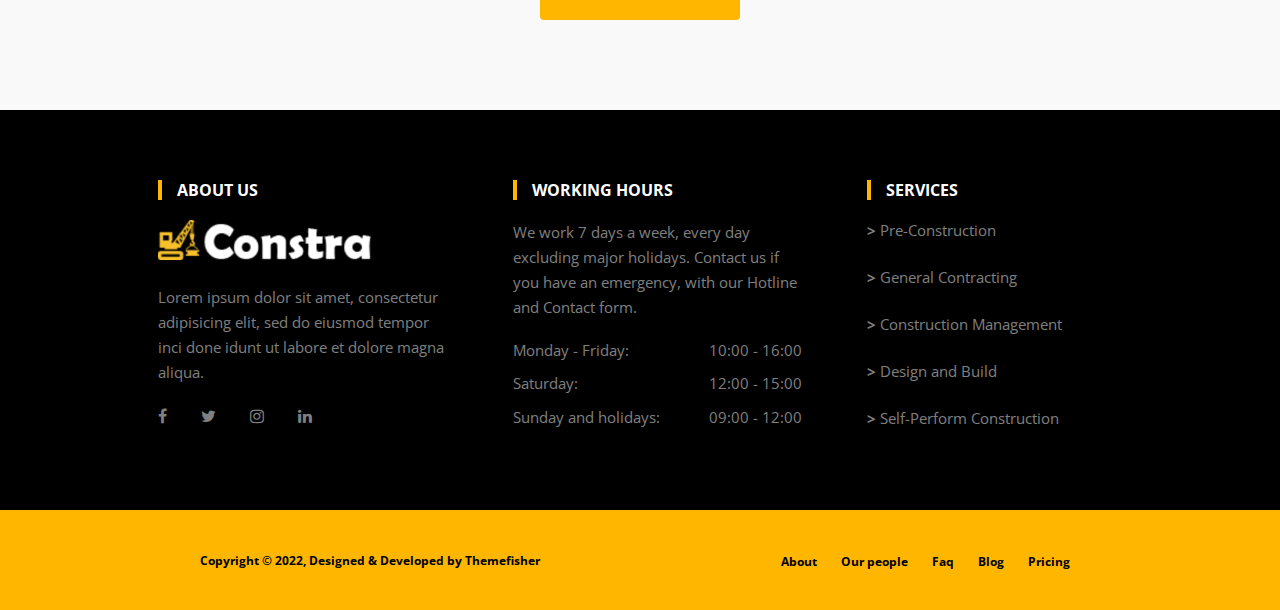
<file: Project.html>
<!DOCTYPE html>
<html>
<head>
	<meta charset="utf-8">
	<meta name="viewport" content="width=device-width, initial-scale=1">
	<title></title>
	<link rel="stylesheet" type="text/css" href="ProjctDesign.css">
	<link rel="stylesheet" type="text/css" href="font-awesome-4.7.0\css\font-awesome.min.css">
	<link href="https://fonts.googleapis.com/css2?family=Montserrat:wght@400;500&display=swap" rel="stylesheet">
	<link href="https://fonts.googleapis.com/css2?family=Montserrat:wght@400;500&family=Open+Sans&display=swap" rel="stylesheet">
</head>
<body>
	<div class="mainDiv">
		<header class="top">
			<p><i class="fa fa-map-marker" aria-hidden="true"></i>    9051 constra Incorporate, USA</p>

			<ul class="nav1">
				<li><i class="fa fa-facebook" aria-hidden="true"></i></li>
				<li><i class="fa fa-twitter" aria-hidden="true"></i></li>
				<li><i class="fa fa-instagram" aria-hidden="true"></i></li>
				<li><i class="fa fa-linkedin" aria-hidden="true"></i></li>
			</ul>
			
		</header>
		<div class="SecondDiv">
			<img src="images/logo.png">
			<div class="SecondDivnav">
				<div class="SecondDivnavContain">
					<p class="simple">Call Us</p>
					<p class="simplePlus"><a>(+9) 847-291-4353</a></p>
				</div>
				<div class="SecondDivnavContain">
					<p class="simple">Email Us</p>
					<p class="simplePlus"><a>office@Constra.com</a></p>
					
				</div>
				<div class="SecondDivnavContain" id="SecondDivnavContain">
					<p class="simple">Global Certificate</p>
					<p class="simplePlus"><a>ISO 9001:2017</a></p>
					
				</div>
				<div class="SecondDivnavContain" id="SecondDivnavContain">
					<button class="navBtnPop">Get a Quote</button>
					
				</div>

				
			</div>
			
		</div>
		<div class="FixedNav">
			<ul>
				<li><a href="#"><i class="fa fa-bars" aria-hidden="true"></i></a></li>
				<li><a href="index.html">HOME</a></li>
				<li><a href="Service.html">SERVICE</a></li>
				<li><a href="Project.html">PROJECT</a></li>
				<li><a href="About.html">ABOUT</a></li>
				<li><a href="News.html">NEWS</a></li>
				<li><a href="Contact.html">CONTACT</a></li>
			</ul>

			<p><a href="#"><i class="fa fa-search" aria-hidden="true"></i></a></p>
			
		</div>
		<div class="about">
			<div>
				<h1>PROJECT</h1>
				<p><a href="index.html">HOME</a> / <a href="Project.html">PROJECT</a> / <a href="Project.html">ALL PROJECTS</a></p>
			</div>
			
		</div>
		<div class="recentProjects">
			<div class="textproject">
				<p>WORK OF EXCELLENCE</p>
				<h1>RECENT PROJECTS</h1>
			</div>
			<div class="Mininav">
				<ul>
					<li><a href="#">SHOW ALL</a></li>
					<li><a href="#">COMMERCIAL</a></li>
					<li><a href="#">EDUCATION</a></li>
					<li><a href="#">GOVERNMENT</a></li>
					<li><a href="#">INFRASTRUCTURE</a></li>
					<li><a href="#">RESIDENTIAL</a></li>
					<li><a href="#">HEALTHCARE</a></li>
				</ul>
				
			</div>
			<div class="projectPic">
				<div class="POPpics">
					<img src="images/project1.jpg">
					<div class="backBlur">
						<div class="popUpbtn scale-up-center">
							<p>
								<a href="#">+</a>
							</p>
						</div>
						<div class="poptxt scale-up-ver-bottom">
							<div>
								<h3>CAPITAL TELTWAY BUILDING</h3>
								<button class="insideBtn">
									<p>COMMERCIAL, INTERIORS</p>
								</button>
							</div>
						</div>
					</div>
					
				</div>
				<div class="POPpics">
					<img src="images/project2.jpg">
					
						<div class="backBlur">
						<div class="popUpbtn scale-up-center">
							<p>
								<a href="#">+</a>
							</p>
						</div>
						<div class="poptxt scale-up-ver-bottom">
							<h3>GHUM TOUCH HOSPITAL</h3>
							<button class="insideBtn">
								<p>HEALTHCARE</p>
							</button>
						</div>
					</div>
					
					
				</div>
				<div class="POPpics">
					<img src="images/project3.jpg">
					<div class="backBlur">
						<div class="popUpbtn scale-up-center">
							<p>
								<a href="#">+</a>
							</p>
						</div>
						<div class="poptxt scale-up-ver-bottom">
							<h3>TNT EAST FACILITY</h3>
							<button class="insideBtn">
								<p>GOVERNMENT</p>
							</button>
						</div>
					</div>
				</div>
				<div class="POPpics">
					<img src="images/project4.jpg">
					<div class="backBlur">
						<div class="popUpbtn scale-up-center">
							<p>
								<a href="#">+</a>
							</p>
						</div>
						<div class="poptxt scale-up-ver-bottom">
							<h3>NARRIOT HEADQUARTERS</h3>
							<button class="insideBtn">
								<p>INFRASTRUCTURE</p>
							</button>
						</div>
					</div>
				</div>
				<div class="POPpics">
					<img src="images/project5.jpg">
					<div class="backBlur">
						<div class="popUpbtn scale-up-center">
							<p>
								<a href="#">+</a>
							</p>
						</div>
						<div class="poptxt scale-up-ver-bottom">
							<h3>KALAS METRORAIL</h3>
							<button class="insideBtn">
								<p>INFRASTRUCTURE</p>
							</button>
						</div>
					</div>
				</div>
				<div class="POPpics">
					<img src="images/project6.jpg">
					<div class="backBlur">
						<div class="popUpbtn scale-up-center">
							<p>
								<a href="#">+</a>
							</p>
						</div>
						<div class="poptxt scale-up-ver-bottom">
							<h3>ANCRAFT AVENUE HOUSE</h3>
							<button class="insideBtn">
								<p>RESIDENTIAL</p>
							</button>
						</div>
					</div>
				</div>
				
			</div>
			<div class="ProB">
				<button class="ProBt">
					<p>VIEW ALL PROJECTS</p>
				</button>
				
			</div>
			
			
		</div>
		<div class="FooterAll">
			<div class="BlackFooter">
				<div class="BlackFooterDiv">
					<p class="PFhead">ABOUT US</p><br>
					<img src="images/footer-logo.png">
					<p class="pDummy">Lorem ipsum dolor sit amet, consectetur adipisicing elit, sed do eiusmod tempor inci done idunt ut labore et dolore magna aliqua.</p>
					<ul>
						<li>
							<a href="#">
								<i class="fa fa-facebook" aria-hidden="true">
									
								</i>
							</a>
						</li>
						<li>
							<a href="#">
								<i class="fa fa-twitter" aria-hidden="true">
									
								</i>
							</a>
						</li>
						<li>
							<a href="#">
								<i class="fa fa-instagram" aria-hidden="true">
									
								</i></a>
							</li>
						<li>
							<a href="#">
								<i class="fa fa-linkedin" aria-hidden="true">
									
								</i>
							</a>
						</li>
					</ul>
					
				</div>
				<div class="BlackFooterDiv">
					<p class="PFhead">WORKING HOURS</p>
					<p class="pDummy">We work 7 days a week, every day excluding major holidays. Contact us if you have an emergency, with our Hotline and Contact form.</p>
					<div class="WorkingDays">
						<div class="WorkingHours">
							<p>Monday - Friday:</p>
							<p>10:00 - 16:00</p>
							
						</div>
						<div class="WorkingHours">
							<p>Saturday:</p>
							<p>12:00 - 15:00</p>
							
						</div>
						<div class="WorkingHours">
							<p>Sunday and holidays:</p>
							<p>09:00 - 12:00</p>
							
						</div>
						
					</div>
					
				</div>
				<div class="BlackFooterDiv">
					<p class="PFhead">SERVICES</p>
					<ul class="ul1">
						<li class="li1">
							<a href="#">Pre-Construction
								
							</a>
						</li>
						<li class="li1">
							<a href="#">General Contracting
								
							</a>
						</li>
						<li class="li1">
							<a href="#">Construction Management
								
							</a>
						</li>
						<li class="li1">
							<a href="#">Design and Build
								
							</a>
						</li>
						<li class="li1">
							<a href="#">Self-Perform Construction
								
							</a>
						</li>
					</ul>
					
				</div>
				
			</div>
			<div class="YellowFooter">
				<p>Copyright © 2022, Designed & Developed by Themefisher</p>
				<ul>
					<li>
						<a href="#">About
							
						</a>
					</li>
					<li>
						<a href="#">Our people
							
						</a>
					</li>
					<li>
						<a href="#">Faq
							
						</a>
					</li>
					<li>
						<a href="#">Blog
							
						</a>
					</li>
					<li>
						<a href="#">Pricing
							
						</a>
					</li>
				</ul>

				
			</div>

		</div>





	</div>
</body>
</html>
</file>
<file: ProjctDesign.css>
*{
	margin: 0px;
	padding:0px;
	box-sizing: border-box;

}
.mainDiv{
	/*height: 100vh;
	width: 100%;
	border:2px solid black;*/
/*	overflow: hidden;*/
/*	font-family: 'Montserrat', sans-serif;*/
	font-family: 'Open Sans', sans-serif;
/*	display: flex;*/

}
.top{
	height: 50px;
	background: lightgray;
	display: flex;
	align-items: center;
	justify-content: space-between;
	padding-left: 200px;
	padding-right: 200px;

}
.top p a{
	text-decoration: none;
	color: black;
}
ul.nav1 li{
	display: inline-block;
	padding: 10px;
	list-style-type: none;

}
ul.nav1 li a{
	text-decoration: none;
	color: black;
}
@media screen and (min-width:320px) and (max-width:700px){
	.top{
	/*	padding-left: 100px;
	padding-right: 100px;*/
	width: 100%;
	display: table;
	}
	.top p{

		align-items: center;
		
		

	}
	
	.top p,.nav1{
/*		flex-direction: column;*/
		text-align: center;
		display: table-row;

	}
	.top p a{
		text-decoration: none;
		color: gray;
	}

}
.mainNavigation{
	height: 100px;
/*	border: 2px solid black;*/
	display: flex;
	align-items: center;
	position: relative;
	justify-content: space-between;
	padding-left: 200px;
	padding-right: 200px;
	z-index: 100;
	position: sticky;
	top: -20px;
	background: white;

}
ul.nav2 li{
	display: inline-block;
	padding: 15px;
	list-style-type: none;
	text-decoration: none;
	color: black;
	font-size: 20px;

}
ul.nav2 li a{
	text-decoration: none;
	color: black;
	font-weight: bold;
}
ul.nav2 li:hover a{
	color:#FFB600 ;
}
.navbtn{
	height: 40px;
	width: 150px;
	border-radius: 4px;
	border: none;
	background: #FFB600;
	color: black;
	font-weight: bold;
	transition: background  0.5s;
}
.navbtn:hover{
	background: black;
	color: #FFB600;
	/*transition: all ease 2s;
	transition: 350ms;*/
}
#hide{
	font-size: 40px;
	display: none;
}
@media screen and (max-width:700px){
	.mainNavigation{
		padding-left: 0px;
		width: 100%;
	}
	.mainNavigation img{
		width: 220px;
		height: 50px;
		position: absolute;
		padding-left: 50px;
	}
	.mainNavigation .nav2 li a{
		display: none;

	}
	.mainNavigation .nav2 button{
		/*position: absolute;
		top: 40px;
		left: 450px;*/
		display: none;

	}
	#hide{
		display: block;
		padding-left: 550px;
		padding-bottom: 30px;
	}
	
	}
.introduction{
	height: 100vh;
	width: 100%;
/*	border: 2px solid black;*/
color: white;
	background: url(images/bg4.jpg);
	background-repeat: no-repeat;
	background-size: cover;
	position: relative;
}
.constuct{
	height: 280px;
	width: 650px;
	background: rgba(6,6,6,0.5);
/*	border: 2px solid black;*/
	position: absolute;
	top: 240px;
	left: 210px;
	padding: 40px;
}
.constuct h1{
	font-size: 34px;
	text-transform: uppercase;
	line-height: 60px;

}
.divBtn{
	height: 50px;
	width: 150px;
	background: #FFB600;
	color: white;
	font-size: 15px;
	text-transform: uppercase;
	font-weight: bold;
	border-radius: 4px;
	border: none;
	transition: background 0.5s;
}
.divBtn:hover{
	background: black;
}
@media screen and (max-width:700px){

	.constuct {
		height: 400px;
		width: 429px;
		background: rgba(6,6,6,0.5);
		position: absolute;
		top: 165px;
		left: 92px;
		padding: 30px;
		padding: 40px;
	}
	.constuct h1{
		/*font-size: 20px;
		text-transform: uppercase;
		line-height: 50px;*/
	}
	.divBtn{
		/*height:30px;
		width: 100px;
		font-size: 12px;*/
		margin-top: 50px;

	}
	.constuct p{

/*		font-size: 10px;*/

	}

}
.blackLine{
	height: 100px;
	width: 100%;
/*	border: 2px solid black;*/
	background: #272D33;
	color: white;
	padding-left: 200px;
	padding-right: 200px;
	display: flex;
	align-items: center;
	justify-content: space-between;
	text-transform: uppercase;
}
.blackLine p{
	color: white;
	font-size: 20px;
	font-weight: bold;
}
.blackLineBtn{
	height: 50px;
	width: 150px;
	background: #FFB600;
	color: white;
	font-weight: bold;
	text-transform: uppercase;
	border-radius: 4px;
	border: none;
	transition: background 0.5s;
}
.blackLineBtn:hover{
	background: black;
}
@media screen and (max-width:700px){
	.blackLine{
		padding-left: 100px;
		padding-right: 100px;
	}
	.blackLine p{
		font-size: 16px;
	}



}
.Properties{
	height: 500px;
	width: 100%;
/*	border: 2px solid black;*/
	display: flex;
	align-items: center;
	justify-content: center;
	

}
.Learn{
	height: 460px;
	width: 24%;
	margin: 20px;
/*	border: 2px solid black;*/
/*	float: left;*/
	position: relative;
}
.LearnMore{
	height: 200px;
	width: 80%;
/*	border: 2px solid black;*/
	position: absolute;
	top: 260px;
	left: 20%;
}
.LearnMore h3{
	line-height: 50px;
}
.LearnMore h3:hover{
	color:#FFB600;
}
.LearnMore h5{
	line-height: 50px;
}

.LearnMore h5 a{
	text-decoration: none;
	color: black;
}
.LearnMore h5 a:hover{
	color: #FFB600;
}
@media screen and (max-width:700px){
	.Properties{
		height: auto;
		width: auto;
		flex-direction: column;
		align-items: center;
		justify-content: center;
	}
	.Learn{
		height: 450px;
		width: auto;
	}
	.LearnMore h5 a{
		
	}

}
.CountBlack{
	height: 300px;
	width: 100%;
	border: 2px solid black;
	background: black;
	display: flex;
	justify-content: center;
	align-items: center;
}
.Count{
	height: 300px;
	width: 20%;
	padding-top: 80px;
/*	border: 2px solid white;*/
	text-align: center;



}
.Count h1{
	color: white;
	font-size: 45px;
	font-weight: bold;
}
.Count p{
	color:#FFB600 ;
}
@media screen and (max-width:700px){
	.CountBlack{
		height: auto;
		flex-direction: column;
		align-items: center;
	}
	.Count{
		padding-top: 20px;
		height: 200px;
	}
}
.SpecialHeading{
	height: 200px;
	width: 100%;
/*	border: 2px solid black;*/
	text-align: center;
}
.SpecialHeading p{
	padding-top: 100px;
	font-size: 20px;
}
.SpecialHeading h1{
	font-size: 40px;
}
@media screen and (max-width:700px){







}
.Features{
	height: 550px;
	width: 100%;
/*	border: 2px solid black;*/
	text-align: center;
	display: flex;
	justify-content: center;

}
.FeaturesConstra{
	height: 550px;
	width: 25%;
/*	border: 2px solid black;*/
}
.speacial{
	height: 183px;
	width: 100%;
/*	border: 2px solid black;*/
	display: flex;
	text-align: left;
}
.SpeacialLogo{
	height: 183px;
	width: 25%;
/*	border: 2px solid black;*/
	padding-top: 10px;
}
.SpeacialText{
	height: 183px;
	width: 75%;
/*	border: 2px solid black;*/
}
.SpeacialText h3{

	line-height: 40px;
}
.SpeacialText h3:hover{
	color:#FFB600 ;
}
.SpeacialText p{
	line-height: 30px;
}
.imagebox{
	padding-top: 30px;
}

@media screen and (max-width:700px){
	.Features{
		height: auto;
		width: auto;
		flex-direction: column;
		padding-left: 100px;
		padding-right: 100px;
		padding-top: 50px;
	}
	.FeaturesConstra{
		height: auto;
		width: auto;
		margin: auto;
	}
	SpeacialText p{
		margin-bottom: 50px;
	}
}


.recentProjects{
	height: 1200px;
	width: 100%;
/*	border: 2px solid black;*/
	text-align: center;
	padding-top: 80px;
	background: #F9F9F9;



}

.Mininav{
	height: 60px;
	width: 70%;
	border-bottom:3px solid #FFB600;
/*	border: 2px solid black;*/
	display: flex;
	margin-top: 50px;
	margin-left: auto;
	margin-right: auto;
	margin-bottom: 0px;

}
.Mininav ul li{
	display: inline-block;
/*	border: 2px solid black;*/
	margin: 10px;
	height: 40px;
	padding-top: 5px;
	text-align: center;
	padding-left: 10px;
	padding-right: 10px;
	margin-bottom: -5px;

}
.Mininav ul li:hover{
	background:#FFB600 ;
	color: white;
}
.Mininav ul li a{
	text-decoration: none;
	color: black;
}
.Mininav ul li:hover a{
	color: white;
}
.projectPic{
	height: 700px;
	width: 75%;
/*	border: 2px solid black;*/
	margin-left: auto;
	margin-right: auto;
	margin-top: 30px;

	
}
.POPpics{
	height: 350px;
	width:33.33%;
	margin: 0px;
	padding: 0px;
	float: left;
	overflow: hidden;
	position: relative;

/*	border: 2px solid black;*/
}
.backBlur{
	position: absolute;
	top: 0px;
	left: 0px;
	height: 350px;
	width: 100%;
/*	border: 2px solid black;*/
	background: rgba(6, 6, 6, 0.7);
	display: flex;
	align-items: center;
	color: white;
	opacity: 0;
}
.poptxt{
	text-align: left;
	margin-left: 20px;

}
.backBlur:hover .poptxt h3{
	transform: perspective(1px) translate3d(0, -15px, 0);
    transition: all 400ms;

}
.backBlur:hover .poptxt .insideBtn{
	transform: perspective(1px) translate3d(0, -15px, 0);
    transition: all 400ms;
}

/*.backBlur:hover{
		transform: perspective(1px) translate3d(0, -15px, 0);
    transition: all 400ms;
}*/
.poptxt div{
	transform: perspective(1px) translate3d(0, 15px, 0);
    transition: all 400ms;
}
.insideBtn{
	height: 40px;
	width: 150px;
	background: #FFB600;
	margin-top: 20px;
	border: none;

}
.insideBtn p{
	font-size: 10px;
}

.POPpics:hover .backBlur{
	opacity: 1;
}
.POPpics img{
	height: 350px;
	width: 100%;
	transition: all 2s;
}

.POPpics:hover img{
	
	transform: scale(1.3);


}

.POPpics .popUpbtn{
	height: 40px;
	width: 40px;
/*	border: 2px solid black;*/
	background:#FFB600;
	position: absolute;
	top: 0px;
	left: 340px;
	z-index: 50;
	display: none;
}
.scale-up-center {
	-webkit-animation: scale-up-center 0.6s cubic-bezier(0.390, 0.575, 0.565, 1.000) both;
	        animation: scale-up-center 0.6s cubic-bezier(0.390, 0.575, 0.565, 1.000) both;
}
@-webkit-keyframes scale-up-center {
  0% {
    -webkit-transform: scale(0.5);
            transform: scale(0.5);
  }
  100% {
    -webkit-transform: scale(1);
            transform: scale(1);
  }
}
@keyframes scale-up-center {
  0% {
    -webkit-transform: scale(0.5);
            transform: scale(0.5);
  }
  100% {
    -webkit-transform: scale(1);
            transform: scale(1);
  }
}
.POPpics:hover .popUpbtn{
	display: block;
}
.scale-up-center p a{
	font-size: 30px;
	text-decoration: none;
	font-weight: bold;
	color: white;
}
.scale-up-ver-bottom{
	height: auto;
	width: auto;
}
.scale-up-ver-bottom {
	-webkit-animation: scale-up-ver-bottom 0.7s cubic-bezier(0.390, 0.575, 0.565, 1.000) both;
	        animation: scale-up-ver-bottom 0.7s cubic-bezier(0.390, 0.575, 0.565, 1.000) both;
}
@-webkit-keyframes scale-up-ver-bottom {
  0% {
    -webkit-transform: scaleY(0.4);
            transform: scaleY(0.4);
    -webkit-transform-origin: 0% 100%;
            transform-origin: 0% 100%;
  }
  100% {
    -webkit-transform: scaleY(1);
            transform: scaleY(1);
    -webkit-transform-origin: 0% 100%;
            transform-origin: 0% 100%;
  }
}
@keyframes scale-up-ver-bottom {
  0% {
    -webkit-transform: scaleY(0.4);
            transform: scaleY(0.4);
    -webkit-transform-origin: 0% 100%;
            transform-origin: 0% 100%;
  }
  100% {
    -webkit-transform: scaleY(1);
            transform: scaleY(1);
    -webkit-transform-origin: 0% 100%;
            transform-origin: 0% 100%;
  }
}







.ProB{
	height: 200px;
	width: 100%;
/*	border: 2px solid black;*/
	display: flex;
	align-items: center;
	justify-content: center;
}
.ProBt{
	height: 50px;
	width: 200px;
	background: 2px solid black;
	background:#FFB600 ;
	font-weight: bold;
	color: white;
	font-size: 16px;
	border-radius: 4px;
	border: none;
	transition: 0.5s;
}
.ProBt:hover{
	background: black;
}

@media screen and (max-width:700px){
	.recentProjects{
		height: auto;
		width: auto;
	}
	.textproject{
		height: auto;
		width: auto;

	}
	.textproject p{
		font-size: auto;
	}
	.textproject h1{
		font-size: auto;
	}
	.Mininav{
		height: auto;
		width: auto;

	}
	.Mininav ul li a{
		padding: auto;
		margin: auto;
		font-size: 8px;
	}
	.projectPic{
		height: auto;
		width:  auto;
		padding-left: 100px;
		padding-right: 100px;
	}
	.projectPic .POPpics{
		height: 100%;
		width: 100%;

	}
	.projectPic .popUpbtn{
		left:652px;
	}
}


.happyClientSection{
	height: 480px;
	width: 100%;
/*	border:2px solid black;*/
	display: flex;
	justify-content: center;
}
.happyClientSection .happyClientFlex,.happyClientFlex2{
	height: 100%;
	width: 36%;
/*	border: 2px solid black;*/
	position: relative;

}
.happyClientFlex,.happyClientFlex2 h2{
	line-height: 100px;
}
.happyClientFlex i{
	color:#FFB600;
	font-size: 40px;

}
.ParaDiv{
	height: 360px;
	width: 80%;
/*	border: 2px solid black;*/
	padding: 10px;
	position: absolute;
	top: 100px;
	left: 50px;

}
.ParaDiv p{
	line-height: 20px;
	font-style: italic;
	font-size: 16px;
}
.ParaDiv div{
	padding-top: 40px;
	display: flex;
	align-items: center;

}
.ParaDiv section{
	margin-left: 20px;
}
.ParaDiv section h4{
	color: #FFB600;
	padding-bottom: 0px;
	margin-bottom: -36px;
}
.Chairmain{
	font-style:;

}
.happyClientFlex2 .ClientSet{
	height: 100px;
	width: 150px;
	border: 2px solid lightgray;
	margin: 15px;
	text-align: center;
	padding-top: 15px;
	float: left;
}
.happyClientFlex2 .ClientSet img{
	height: 60px;
	width: 90px;
	filter: grayscale(100%);

}
@media screen and (max-width:700px){
	.happyClientSection{
		height: 880px;
		margin: 0px;
		width: auto;
		flex-direction: column;
		align-items: center;
		justify-content: unset;
	}
	.happyClientSection .happyClientFlex{
		height:370px;
		width: 500px;
/*		border: 2px solid black;*/
	}
	.ParaDiv{
		height: auto;
		width: auto;

	}
	.ParaDiv section{
		align-items: center;
		width: 200px;
		
	}
	.ParaDiv section h4{
/*		line-height: 30px;*/
	}
	.happyClientFlex2{
		height: 220px;
		width: 500px;
		text-align: center;
		padding-left:60px;
		padding-right:60px;

	}
	.happyClientFlex,.happyClientFlex2 h2{

}
}
.blackYellowLine{
	height: 130px;
	width: 100%;
/*	border: 2px solid black;*/
	display: flex;
}
.YellowLine{
	height: 130px;
	width: 40%;
/*	border: 2px solid black;*/
	background: #FFB600;
	display: flex;
	align-items: center;
	justify-content: center;

}
.HalfBlackLine{
	height: 130px;
	width: 60%;
/*	border: 2px solid black;*/
	background: black;
	display: flex;
	align-items: center;
	padding-left: 100px;
}
.YellowLine h2{
	color: white;
}
.HalfBlackLine h3{
	color: white;
}
.email{
	color: white;
}
.HalfBlackLine input{
	height: 40px;
	width: 300px;
	margin-left: 80px;
	background: black;
	border: 1px solid gray;
	padding-left: 30px;
}
.HalfBlackLine input:focus {
	outline: none;
	border: 1px solid red;
	background: white;
	
	border-color: #FFB600;
	outline-color: #FFB600;
}
@media screen and (max-width:700px){
	.HalfBlackLine{
		padding-left: 20px;
	}
	.HalfBlackLine input{
		width: 150px;
		margin-left: 20px;
		padding-left: 0px;

	}
}
.WorkOfExce{
	height: 700px;
	width: 100%;
/*	border: 2px solid black;*/
	text-align: center;
	padding-top: 50px;
}
.WorkOfExce p{
	font-size: 18px;
	line-height: 40px;
}
.WorkOfExce h1{
	font-size:35px;
}
.recProject{
	height: 460px;
	width: 100%;
/*	border: 2px solid black;*/
	display: flex;
	align-items: center;
	justify-content:center;
}
.RcntPro{
	height: 350px;
	width: 23%;
/*	border: 2px solid black;*/
	margin: 15px;
	text-align: left;
}
.RcntPro img{
	height: 200px;
	width: 100%;
	padding-bottom: 15px;
}
.RcntPro .linkText{
	line-height: 28px;
	font-size: 18px;
	font-weight: bold;
}
.RcntPro .linkText a{
	text-decoration: none;
	color: black;
}
.RcntPro .date{
	font-size: unset;
	line-height:28px;
	color: gray;
}
.seeAllBtn{
	height: 50px;
	width: 200px;
	border: 2px solid black;
	color: white;
	background: #FFB600;
	border-radius: 4px;
	border: none;
	font-size: 18px;
	font-weight: bold;
	transition: background 0.5s;
}
.RcntPro .linkText:hover a{
	color:#FFB600;
}
.seeAllBtn:hover{
	background: black;
}
@media screen and (max-width:700px){
	.WorkOfExce{
		height: auto;
		width: 100%;
		margin-bottom: 50px;
	}
	.WorkOfExce h1{
		margin-bottom: 50px;
	}
	.recProject{
		height: auto;
		width: auto;
		flex-direction: column;
		justify-content: center;
		margin: auto;
		padding: auto;
	}
	.RcntPro{
		height: auto;
		width: 80%;
		margin-bottom:100px;
	}
	.RcntPro a img{
		height: 300px;
		width: 100%;
	}
}
.FooterAll{
	height: 500px;
	width: 100%;
/*	border: 2px solid black;*/
}
.BlackFooter{
	height: 400px;
	width: 100%;
	border: 2px solid black;
	display: flex;
	align-items: center;
	justify-content: center;
	color: white;
	background: black;
}
.BlackFooterDiv{
	height: 300px;
	width: 23.5%;
/*	border: 2px solid white;*/
	margin: 15px;
	margin-left: 40px;
	padding-left: 10px;
}
.PFhead{
	display: inline-block;
	border-left: 4px solid #FFB600;
	font-weight: bold;
	line-height: 20px;
	padding-left: 15px;
	margin-top: 20px;
	margin-bottom: 20px;
}
.BlackFooterDiv img{
	height: 40px;
	margin-bottom: 20px;
}
.BlackFooterDiv ul li{
	display: inline-block;
}
.BlackFooterDiv ul li a{
	text-decoration: none;
	color: gray;
	margin-right: 30px;
}
.BlackFooterDiv .pDummy{
	color: gray;
	line-height: 25px;
	font-size: 15px;
	padding-bottom: 20px;
}
.WorkingDays{
	height: 100px;
	width: 100%;
/*	border: 2px solid white;*/
}
.WorkingHours{
	height: 33.33%;
	width: 100%;
/*	border: 2px solid white;*/
	display: flex;
	justify-content: space-between;
	color: gray;
	font-size: 15px;
}
.BlackFooterDiv .ul1 .li1{
	display: block;
	height: 47px;
	font-size: 15px;

}
.BlackFooterDiv .ul1 .li1::before{
	content: ">  ";
	color: gray;
	font-weight: bold;
}
.BlackFooterDiv .ul1 .li1:hover a{
	color:#FFB600;
}
.YellowFooter{
	height: 100px;
	width: 100%;
/*	border: 2px solid black;*/
	background: #FFB600;
	display: flex;
	align-items: center;
	justify-content: center;
	justify-content: space-between;
	padding-left: 200px;
	padding-right: 200px;

}
.YellowFooter p{
	font-size: 12px;
	font-weight: bold;
}
.YellowFooter ul li{
	display: inline-block;
	margin: 10px;

}
.YellowFooter ul li a{
	text-decoration: none;
	color: black;
	font-size: 12px;
	font-weight: bold;
}
.YellowFooter ul li:hover a{
	color: white;
}
@media screen and (max-width:700px){
	.FooterAll{
		height: auto;
		width: auto;
	}
	.BlackFooter{
		height: auto;
		width: auto;
		flex-direction: column;
		align-items: center;
	}
	.BlackFooterDiv{
		height: auto;
		width: 80%;
	}
	.YellowFooter{
		height: auto;
		width: 100%;
		padding-left: 100px;
		padding-right: 100px;
		flex-direction: column;
		align-items: center;
	}
	
}
.SecondDiv{
	height: 100px;
	width: 100%;
/*	border: 2px solid black;*/
	padding-left: 150px;
	padding-right: 200px;
	display: flex;
	align-items: center;
	justify-content: space-between;

}

.SecondDiv img{
	width: 220px;
	height: 50px;
	padding-left: 50px;
}
.SecondDivnav{
	height: 100px;
	width: 60%;
/*	border: 2px solid black;*/
	display: flex;
	align-items: center;
	justify-content: center;
}
.SecondDivnavContain{
	height: 50px;
	width: 25%;
/*	border: 2px solid black;*/
	text-align: center;
}
.SecondDivnavContain .simple{
	color: gray;
}
.SecondDivnavContain .simplePlus{
	font-weight: bold;
}
.navBtnPop{
	height: 40px;
	width: 80%;
/*	border: 2px solid black;*/
	border-radius: 4px;
	border: none;
	background: #FFB600;
	color: white;
	margin-left: 40px;
	font-weight: bold;
	transition: background 0.5s;
}
.navBtnPop:hover{
	background: black;
	color: #FFB600;
}
.SecondDivnavContain:nth-child(1),
.SecondDivnavContain:nth-child(2),
.SecondDivnavContain:nth-child(3){
	border-right: 1px solid gray;

}
@media screen and (max-width:700px){

	.SecondDiv{
		padding-left: 0px;
		margin: 0px;
		padding-right: 0px;
		flex-direction: column;
		align-items: center;
		height: 150px;
	}
	.SecondDiv img{
		padding: 0px;
	}
	.SecondDivnav{
		float: left;
		font-size: 10px;
	}
	.SecondDivnavContain{
		width: 50%;
		padding: 10px;
	}
}
.FixedNav{
	height: 60px;
	width: 100%;
	background: black;
	color: white;
	display: flex;
	align-items: center;
	justify-content:space-between;
	padding-left: 200px;
	padding-right: 200px;
	position: sticky;
	top: -1px;
	z-index: 100;
}
.FixedNav ul li{
	display: inline-block;
	text-decoration: none;
	color: white;
	padding-right: 40px;
}
.FixedNav ul li a{
	text-decoration: none;
	color: white;
	font-weight: bold;
}
.FixedNav p a i{
	color: gray;
}
.FixedNav ul li:hover a{
	color:#FFB600;
}
.FixedNav ul li a i:nth-child(1){
	color: #FFB600;
}
.FixedNav ul li:nth-child(1){
	font-size: 40px;
	display: none;

}
@media screen and (max-width:700px){
	.FixedNav{
		padding-left: 75px;
		padding-right: 75px;
	}
	.FixedNav ul li{
		display: none;
	}
	.FixedNav ul li:nth-child(1){
		display: block;
	}
}
.about{
	height: 300px;
	width: 100%;
/*	border: 2px solid black;*/
	background: url(images/banner1.jpg);
	display: flex;
	align-items: center;
	justify-content: center;
	color: white;
	
}
.about p a{
	text-decoration: none;
	color: white;

}
.about p a:hover{
	color: #FFB600;
}
.about div{
	text-align: center;
}
.about h1{
	font-size: 60px;
}
.about p{
	font-size: 15px;
	font-weight: bold;
}
@media screen and (max-width:700px){
	.about{
		height: 200px;
		width: 100%;
		background-size: cover;

	}
	.about h1{
		font-size: 30px;
	}
	.about p{
		font-size: 10px;
	}
}
.WhoWeAre{
	height: 550px;
	width: 100%;
/*	border: 2px solid black;*/
	display: flex;
	align-items: center;
	justify-content: center;
}
.WhoWe{
	height: 400px;
	width: 36%;
/*	border: 2px solid black;*/
	margin: 20px;
}
.WhoWe h2{
	margin-bottom: 30px;
}
.Thought{
	height: 100px;
	width: 100%;
/*	border: 2px solid black;*/
	background: #F9F9F9;
	border-left: 5px solid #FFB600;

}
.Thought i{
	font-size: 30px;
	color: lightgray;
}
.Thought div{
	padding-left: 20px;
	font-size: 14px;
	font-style: italic;
	background: #F9F9F9;
}
.slideImg{
	width: 100%;
	height: 80%;
/*	border: 2px solid black;*/
	background: url(images/slide-page1.jpg);
	display: flex;
	align-items: center;
	justify-content: center;
}
.SlideText{
	height: 50px;
	width: 250px;
/*	border: 2px solid white;*/
	color: white;
	text-align: center;
	background: rgba(6, 6, 6, 0.5);
}
@media screen and (max-width:700px){
	.WhoWeAre{
		height: auto;
		width: 100%;
		flex-direction: column;
	}
	.WhoWe{
		width: 80%;
	}


}
.QualityService{
	height: 600px;
	width: 100%;
/*	border: 2px solid black;*/
	text-align: center;
	padding-top: 50px;
}
.ProTeam{
	height: 400px;
	width: 100%;
/*	border: 2px solid black;*/
	display: flex;
	align-items: center;
	justify-content: center;
}
.Team1{
	padding: 0px;
	height: 300px;
	width: 250px;
/*	border: 2px solid black;*/
	margin: 15px;
	overflow: hidden;
	position: relative;
	transition: all 5s;
}
.Team1 img{
	height: 300px;
	width: 250px;

}
.Team1 .TPOP{
	height:300px;
	width: 250px;
/*	border: 2px solid black;*/

	position: absolute;
	top: 230px;
	left: 0px;
	text-align: left;
	padding: 15px;
	background: rgba(6, 6, 6, 0.5);
	color: white;
	transition: all 1.0s;
}
.TPOP .Name{
	font-size: 18px;
	font-weight: bold;
	color: #FFB600;
	line-height: 30px;
	
}
.TPOP .Name2{
	margin-bottom: 30px;
}
.TPOP i{
	padding-top: 10px;
	padding-left: 10px;
}
.TPOP a{
	text-decoration: none;
	color: white;
}
.TPOP a:hover{
	color:#FFB600 ;
}
.Team1:hover .TPOP{
/*	transform:translateY(0px);*/
	top:0px;
	left: 0px;

}
@media screen and (max-width:700px){
	.QualityService{
		height: auto;
		width: 100%;
	}

	.ProTeam{
		height: auto;
		flex-direction: column;

	}
}

.ReachOffice{
	height: 450px;
	width: 100%;
/*	border: 2px solid black;*/

}
.Reach{
	height: 200px;
	width: 100%;
/*	border: 2px solid black;*/
	display: flex;
	align-items: center;
	justify-content: center;
}
.ReachWord{
	text-align: center;
}
.DiffContact{
	height: 250px;
	width: 100%;
/*	border: 2px solid black;*/
	display: flex;
	align-items: center;
	justify-content: center;
}
.WayOfContact{
	height: 210px;
	width: 22%;
	border: 2px solid black;
	margin: 20px;
	background: black;
	color: white;
	display: flex;
	align-items: center;
	justify-content: center;
	flex-direction: column;
	text-align: center;
}
.Round{
	height: 60px;
	width: 60px;
	border-radius: 50%;
	background:#FFB600 ;
	display: flex;
	align-items: center;
	justify-content: center;
	text-align: center;
}
.Round i{
	font-size: 30px;
}
.WayOfContact h3{
	line-height: 50px;
}
@media screen and (max-width:700px){
	.ReachOffice{
		height: 950px;
	}
	.WayOfContact{
		height: 300px;
		width: 80%;
		flex-direction: column;
		align-items: center;
	}
	.DiffContact{
		height: 800px;
		width: 100%;
		flex-direction: column;
		align-items: center;
		justify-content: center;
	}




}
.GoogleMap{
	height: 500px;
	width: 100%;
/*	border: 2px solid black;*/
	text-align: center;
	padding-top: 50px;
}
.Feedback{
	height: 650px;
	width: 100%;
/*	border: 2px solid black;*/
	padding-left: 200px;
	padding-right: 200px;

}
.Feedback div{
	height: 100px;
	width: 370px;
	margin: 1px;
/*	border: 2px solid black;*/
	float: left;
}
.Feedback .BOX{
	width: 1110px;
	height: 400px;
}
.Feedback .BOX textarea{
	width: 100%;
	height: 300PX;
}
.Feedback div input{
	width: 90%;
	height: 40px;
}
.Feedback div input:{

	border-color:#FFB600 ;
}
.Feedback div input:focus{
	border-color:#FFB600 ;
}

.FeedBtn{

	height: 40px;
	width: 150px;
/*	border: 2px solid black;*/
	float: right;
	margin-right: 10px;
	background: #FFB600;
	color: white;
	font-weight: bold;
	border: none;
	transition: background 350ms;
}
.FeedBtn:hover{
	background: black;
	color: white;

}
@media screen and (max-width:700px){
	.GoogleMap{
		height: auto;
		width: 100%;
	}
	.GoogleMap iframe{
		height: auto;
		width: 80%;
		padding-top: 15px;
	}
	.Feedback{
		height: 850px;
		width: 100%;
		padding: 75px;
		text-align: left;
	}
	.Feedback .BOX{
		height: 280px;
	}
	.Feedback div input{
		width: 550px;

	}
	.Feedback .BOX textarea{
		width: 50%;
		height: 200PX;
	}
	.FeedBtn{
		float: left;
		margin-left: 200px;
	}

}
.NewsMain{
	height: 2600px;
	width: 100%;
/*	border: 2px solid black;*/
	display: flex;
	justify-content: center;
	padding-top: 50px;
}
.LeftSection{
	height: 2550px;
	width: 30%;
/*	border: 2px solid black;*/
	/*display: flex;
	align-items: center;
	flex-direction: column;
*/
}
.RightSection{
	height: 2550px;
	width: 50%;
/*	border: 2px solid black;*/
}
.leftNews{
	height: 100px;
	width: 80%;
/*	border: 2px solid black;*/
	display: flex;
	align-items: center;
/*	border-bottom: 1px solid lightgray;*/

}
.LeftNewsSecond{
	border-top: 1px solid lightgray;
	border-bottom: 1px solid lightgray;
}




.LeftSection h4{
	display: inline-block;
	height: 20px;
	border-left: 3px solid #FFB600;
	padding-left: 5px;

}
.leftNews img{
	height: 80%;
	width: 30%;
	margin-right: 20px;

}
.leftNews p a{
	text-decoration: none;
	color: black;
}
.leftNews p:hover a{
	color: #FFB600;
}
.LeftSection ul li{
	list-style-type: none;
	display: block;
	width: 80%;
	height: 50px;
	border-bottom: 1px solid lightgray;
	padding-top: 10px;

}
.LeftSection ul li a{
	text-decoration: none;
	color: black;
}
.LeftSection ul li:hover a{
	color:#FFB600 ;
}
.LeftSection .block{
	width: auto;
/*	border: 1px solid gray;*/
}
.LeftSection .block div{
	width: auto;
	height: 40px;
	display: inline-block;
	padding-left: 25px;
	padding-right: 25px;
	margin: 2px;
	border: 2px solid lightgray;
	padding-top: 5px;
}
.LeftSection .block div:hover{
	background: #FFB600;
	color: white;
}
.RightNews{
	height: 750px;
	width: 100%;
	border-bottom: 1px solid lightgray;
	padding-bottom: 40px;
	margin-bottom: 40px;
}
#RightNews{
	height: 800px;
}
.RightNews ul li{
	display: inline-block;
	padding-left: 5px;
	padding-right: 5px;
}
.RightNews ul li:nth-child(1),
.RightNews ul li:nth-child(2),
.RightNews ul li:nth-child(3){
	border-right: 2px solid gray;
}
.RightNews ul li i{
	color: gray;
	padding-right: 5px;
}
.RightNews ul li a{
	color: gray;
	text-decoration: none;
}
.RightNews ul li:hover a{
	color:#FFB600;
}
.RightNews h2{
	padding-top: 20px;
	padding-bottom: 20px;
}
.RightNews p{
	color: gray;
}
.RightNews button{
	height: 40PX;
	width: 170px;
	background: #FFB600;
	margin-top: 40px;
	color: white;
	font-weight: bold;
	border: none;
	border-radius: 4px;
}
.RightNews button:hover{
	background: black;
}
.RightSection .RightArrow li{
	display: inline-block;
	height: 30px;
	width: 40px;
	border: 2px solid lightgray;
	text-align: center;
	padding: 2px;
}
.RightSection .RightArrow li a{
	color: gray;
	text-decoration: none;
}
.RightSection .RightArrow li:hover{
	background: #FFB600;
	color: white;
}
.RightSection .RightArrow li:hover a{
	color: white;
}


@media screen and (max-width:700px){
	.NewsMain{
		height: auto;
		width: 100%;
		flex-direction: column-reverse;
		align-items: center;
	}
	.LeftSection{
		height: auto;
		width: 80%;
		margin-bottom: 50px;
	}
	.RightSection{
		height: auto;
		width: 80%;
	}
	.leftNews{
		height: auto;
		width: 100%;
	}
	.RightNews{
		height: auto;
		width: 100%;
	}
	.RightNews img{
		height: auto;
		width: 100%;
	}
	.RightNews iframe{
		height: 295px;
		width: 100%;
	}
	#RightNews{
	height: 700px;
	}
	.abc{
		height: 800px;
	}
	#RightNews:nth-child(2){
/*		border: 2px solid red;*/
		height: 655px;
	}
	.RightArrow{
		margin-bottom: 50px;
	}
}
</file>
